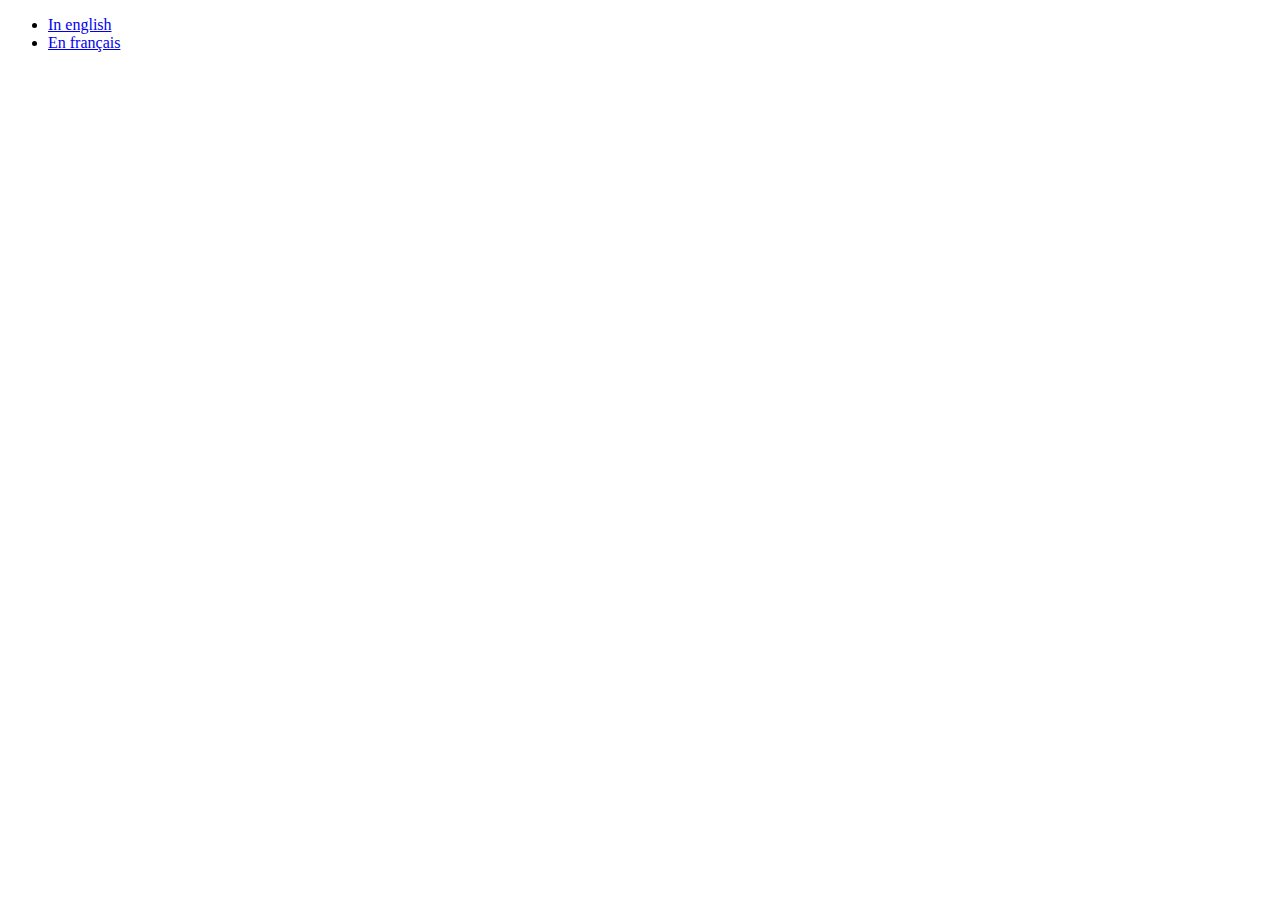
<file: cv/index.html>
<!DOCTYPE HTML PUBLIC "-//W3C//DTD XHTML 1.0 Strict//EN" "http://www.w3.org/TR/xhtml1/DTD/xhtml1-strict.dtd">
<html xmlns="http://www.w3.org/1999/xhtml">
<head>
    <meta http-equiv="X-UA-Compatible" content="IE=9"/>
    <meta http-equiv="Content-Type" content="text/html; charset=UTF-8"/>

    <title>Curriculum Vitae - Martin Pernollet - Software engineer</title>
</head>

<body>
<ul>
<li><a href="en/index.html">In english</a></li>
<li><a href="fr/index.html">En français</a></li>
</ul>
</body>
</html>
</file>
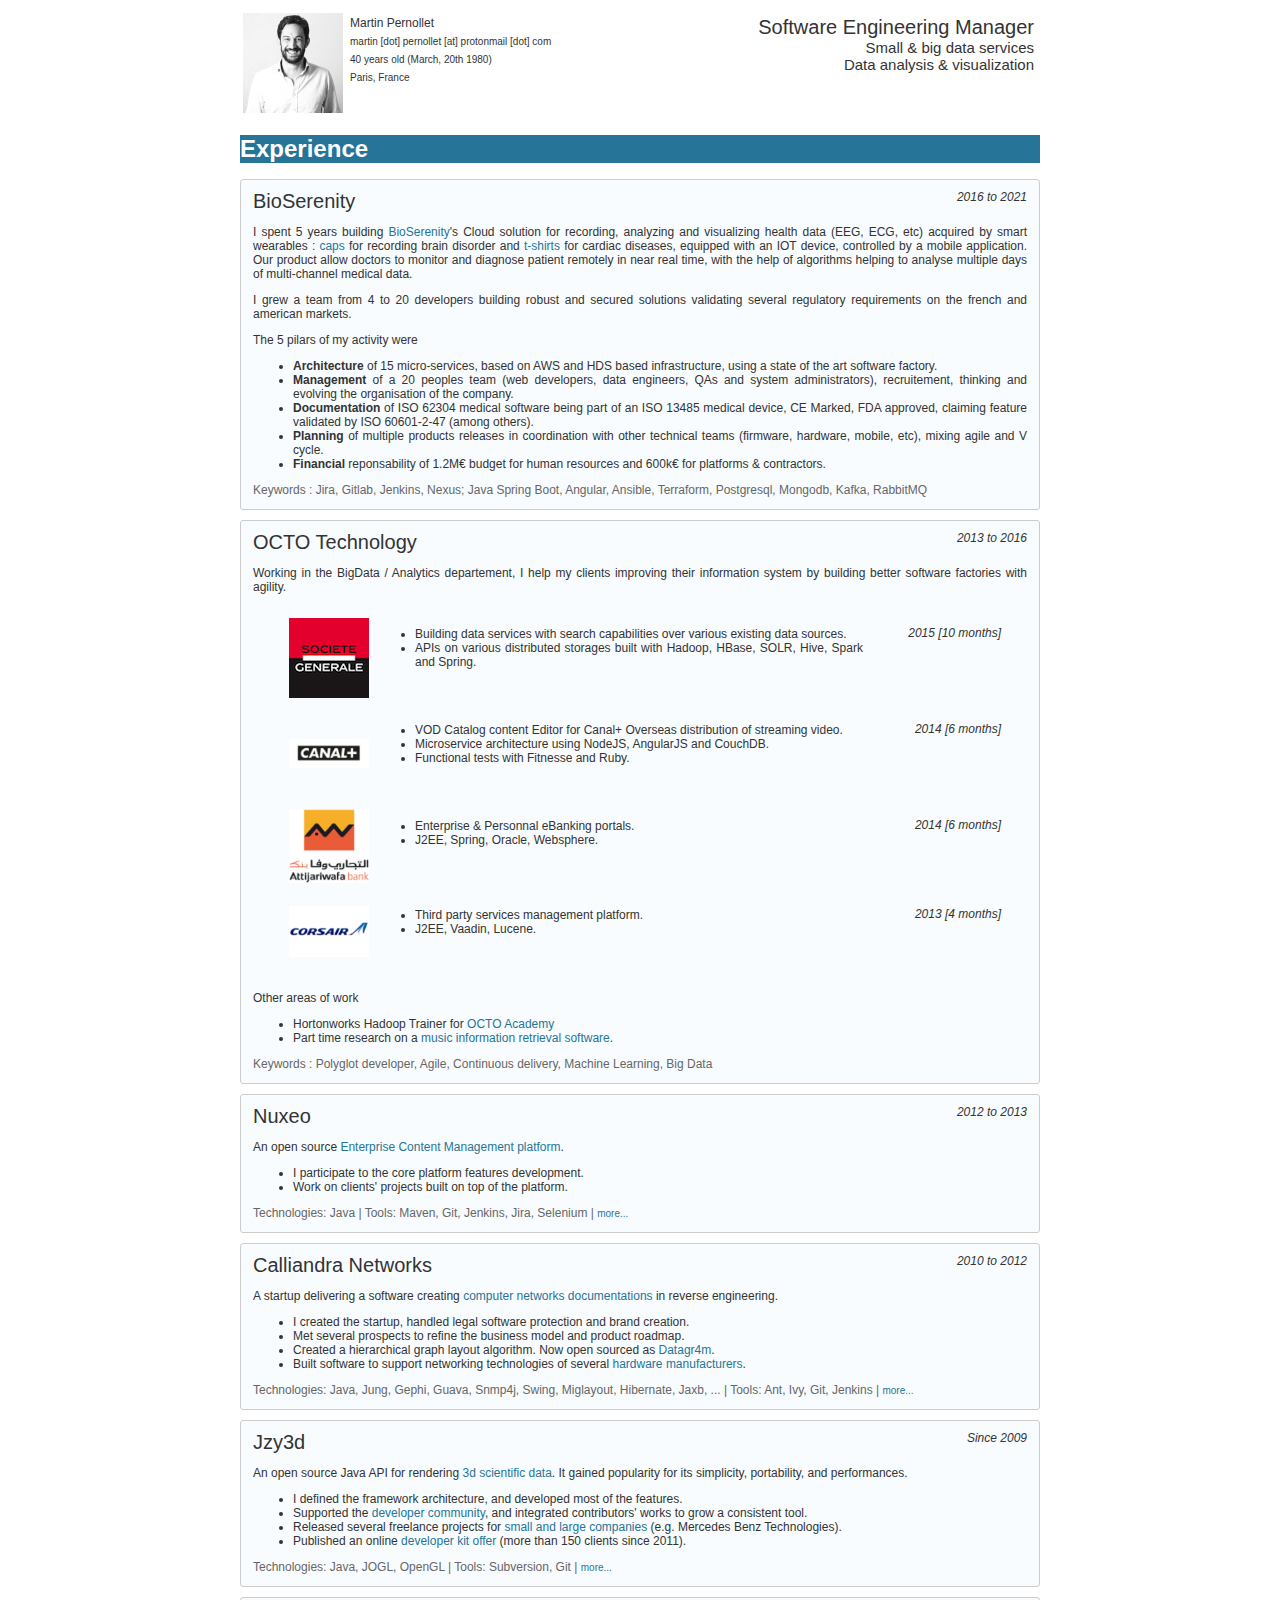
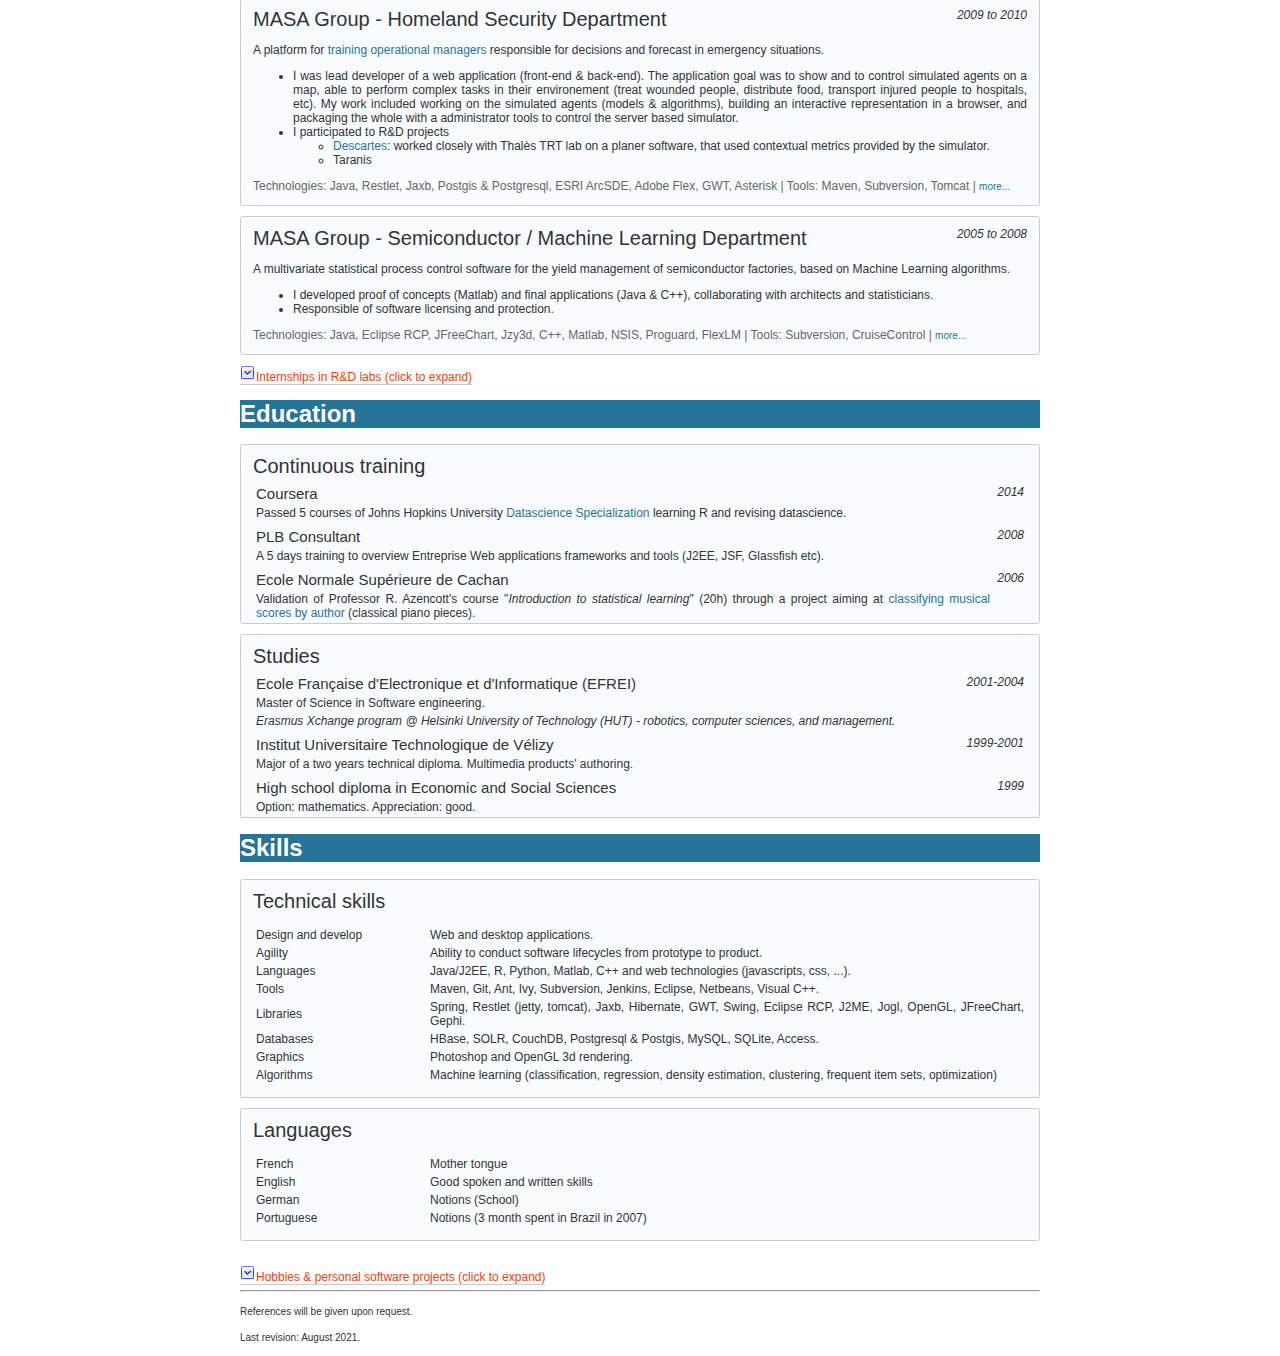
<file: cv/en/index.html>
<!DOCTYPE HTML PUBLIC "-//W3C//DTD XHTML 1.0 Strict//EN" "http://www.w3.org/TR/xhtml1/DTD/xhtml1-strict.dtd">
<html xmlns="http://www.w3.org/1999/xhtml">
<head>
    <meta http-equiv="X-UA-Compatible" content="IE=9"/>
    <meta http-equiv="Content-Type" content="text/html; charset=UTF-8"/>

    <title>Curriculum Vitae - Martin Pernollet - Software engineer</title>

    <link rel="stylesheet" type="text/css" href="layout.css"/>
    <link rel="stylesheet" type="text/css" href="toggle.css"/>
    <script type="text/javascript" src="//ajax.googleapis.com/ajax/libs/jquery/1.9.1/jquery.min.js"></script>
    <script type="text/javascript" src="toggle.js"></script>

    <link rel="icon" href="martin-octo.jpeg">
</head>

<body><div class="pagelayout">

<!--______________________________________-->
<!--             CV header                -->

<table width="100%" border="0">
<tr>
	<td class="headerphoto">
		<img src="martin-octo.jpeg" alt="Imagine me, smiling" width="100"/>
	</td>
	<td class="headeridentity">
		<table>
		    <tr><td>Martin Pernollet</td></tr>
		    <tr><td><small>martin [dot] pernollet [at] protonmail [dot] com<small></td></tr>
		    <tr><td><small>40 years old (March, 20th 1980)</td></tr>
		    <tr><td><small>Paris, France</td></tr>
		</table>
	</td>
    <td align="right" valign="top">
        <table border="0" class="headerbaseline">
            <!-- headline & objectives -->
            <tr><td align="right">
                <div class="headertitlemain">
                    Software Engineering Manager
                </div>
                <div class="headertitlesecond">
                    Small & big data services<br>
                    Data analysis &#38; visualization
                </div>
            </td></tr>

            <!-- links -->
            <!--<tr><td align="right" valign="bottom">
                <table>
                    <tr>
                        <td><a href="files/Curriculum%20Vitae%20-%20Martin%20Pernollet.pdf"><img src="images/pdf.png" title="The 1-page version in PDF format" class="imagelink" alt="The 1-page version in PDF format"/></a></td>
                        <td><a href="files/Curriculum%20Vitae%20-%20Martin%20Pernollet.docx"><img src="images/docx.png" title="The 1-page version in DOCX format" class="imagelink" alt="The 1-page version in DOCX format"/></a></td>
                    </tr>
                </table>
            </td></tr>-->
        </table>
    </td>
</tr>
</table>

<!--______________________________________-->

<h1>Experience</h1>

<div class="box">
    <div>
        <div class="right period">2016 to 2021</div>
        <div class="left company">BioSerenity</div>
    </div>
    <p>
I spent 5 years building <a href="https://www.bioserenity.com/en/landing-services/">BioSerenity</a>'s Cloud solution for recording, analyzing and visualizing health data (EEG, ECG, etc)
acquired by smart wearables : <a href="https://www.bioserenity.com/en/neuro/">caps</a> for recording brain disorder and <a href="https://www.bioserenity.com/en/cardiology/">t-shirts</a> for cardiac diseases,
equipped with an IOT device, controlled by a mobile application. Our product allow doctors to monitor and diagnose patient remotely in near real time, with the help of algorithms helping to analyse multiple days of multi-channel medical data.
</p>
<p>
I grew a team from 4 to 20 developers building robust and secured solutions validating several regulatory requirements on the french
and american markets.
</p>
The 5 pilars of my activity were
<ul>
<li><b>Architecture</b> of 15 micro-services, based on AWS and HDS based infrastructure, using a state of the art software factory.
<li><b>Management</b> of a 20 peoples team (web developers, data engineers, QAs and system administrators), recruitement, thinking and evolving the organisation of the company.
<li><b>Documentation</b> of ISO 62304 medical software being part of an ISO 13485 medical device, CE Marked, FDA approved, claiming feature validated by ISO 60601-2-47 (among others).
<li><b>Planning</b> of multiple products releases in coordination with other technical teams (firmware, hardware, mobile, etc), mixing agile and V cycle.
<li><b>Financial</b> reponsability of 1.2M€ budget for human resources and 600k€ for platforms & contractors.
</ul>

<p class="techno">
  Keywords : Jira, Gitlab, Jenkins, Nexus; Java Spring Boot, Angular, Ansible, Terraform, Postgresql, Mongodb, Kafka, RabbitMQ
</p>

</div>

<div class="box">
    <div>
        <div class="right period">2013 to 2016</div>
        <div class="left company">OCTO Technology</div>
    </div>
    <p>
      Working in the BigData / Analytics departement, I help my clients improving their information system by building better software factories with agility.
    </p>
    <p>
      <style>
      #thumbnails {width:100%; margin-top:10px; padding-left:2%; /*border-bottom:2px solid red; */padding-bottom:20px;}

      /*#thumbnails li {position:relative;
      float:left;display:inline; width:24%;
      text-align:center; margin-bottom:20px;}*/
      </style>

      <table class="missions" border="0">
        <tr>
            <td width="100" class="mission_logo_cell"><img src="images/sg.gif"  class="mission_logo"/></td>
            <td class="mission_desc">
              <ul id="thumbnails">
                <li>Building data services with search capabilities over various existing data sources.
                <li>APIs on various distributed storages built with Hadoop, HBase, SOLR, Hive, Spark and Spring.
              </ul>
            </td>
            <td width="120" class="period top">2015 [10 months]</td>
        </tr>
        <tr>
            <td class="mission_logo_cell"><img src="images/canal.png"  class="mission_logo"/></td>
            <td class="mission_desc">
              <ul id="thumbnails">
                <li>VOD Catalog content Editor for Canal+ Overseas distribution of streaming video.</li>
                <li>Microservice architecture using NodeJS, AngularJS and CouchDB.</li>
                <li>Functional tests with Fitnesse and Ruby.</li>
              </ul>
            </td>
            <td class="period top">2014 [6 months]</td>
        </tr>
        <tr>
            <td class="mission_logo_cell"><img src="images/attijari.png"  class="mission_logo"/></td>
            <td class="mission_desc">
              <ul id="thumbnails">
                <li>Enterprise & Personnal eBanking portals.</li>
                <li>J2EE, Spring, Oracle, Websphere.</li>
              </ul>
            </td>
            <td class="period top">2014 [6 months]</td>
        </tr>
        <tr>
            <td class="mission_logo_cell"><img src="images/corsair.png" class="mission_logo"/></td>
            <td class="mission_desc">
              <ul id="thumbnails">
                <li>Third party services management platform.
                <li>J2EE, Vaadin, Lucene.</li>
              </ul>
            </td>
            <td class="period top">2013 [4 months]</td>
        </tr>
      </table>

    </p>

    <p>
      Other areas of work
      <ul>
        <li>Hortonworks Hadoop Trainer for <a href="http://www.octo.academy/fr/f/1-analyse-de-donnees-pour-hadoop-2-x-hortonworks-avec-pig-hive">OCTO Academy</a>
        <li>Part time research on a <a href="https://github.com/vocobox/vocobox">music information retrieval software</a>.
      </ul>
    </p>


    <p class="techno">
      Keywords : Polyglot developer, Agile, Continuous delivery, Machine Learning, Big Data
    </p>

</div>

<!-- ___ -->

<div class="box">
    <div>
        <div class="right period">2012 to 2013</div>
        <div class="left company">Nuxeo</div>
    </div>
    <p>
        An open source <a href="http://www.nuxeo.com">Enterprise Content Management platform</a>.
        <ul>
        <li>I participate to the core platform features development.</li>
        <li>Work on clients' projects built on top of the platform.</li>
        </ul>
    </p>
    <p class="techno">
        Technologies: Java | Tools: Maven, Git, Jenkins, Jira, Selenium
		 | <small><a href="details.html">more...</a></small>
    </p>
</div>

<!-- ___ -->

<div class="box">
    <div>
        <div class="right period">2010 to 2012</div>
        <div class="left company">Calliandra Networks</div>
    </div>
    <p>
        A startup delivering a software creating <a href="http://files.datagr4m.com/calliandra/en/visualization.php">computer networks documentations</a> in reverse engineering.
        <ul>
        <li>I created the startup, handled legal software protection and brand creation.</li>
        <li>Met several prospects to refine the business model and product roadmap.</li>
        <li>Created a hierarchical graph layout algorithm. Now open sourced as <a href="http://datagr4m.com/node/4">Datagr4m</a>.</li>
        <li>Built software to support networking technologies of several <a href="http://files.datagr4m.com/calliandra/en/data.php">hardware manufacturers</a>.</li>
        </ul>
    </p>
    <p class="techno">
        Technologies: Java, Jung, Gephi, Guava, Snmp4j, Swing, Miglayout, Hibernate, Jaxb, ... | Tools: Ant, Ivy, Git, Jenkins
		 | <small><a href="details.html">more...</a></small>
    </p>
</div>

<!-- ___ -->

<div class="box">
    <div>
        <div class="right period">Since 2009</div>
        <div class="left company">Jzy3d</div>
    </div>
    <p>
        An open source Java API for rendering <a href="http://www.jzy3d.org">3d scientific data</a>. It gained popularity for its simplicity, portability, and performances.
        <ul>
        <li>I defined the framework architecture, and developed most of the features.</li>
        <li>Supported the <a href="https://groups.google.com/forum/#!forum/jzy3d">developer community</a>, and integrated contributors' works to grow a consistent tool.</li>
        <li>Released several freelance projects for <a href="http://www.jzy3d.org/community.php">small and large companies</a> (e.g. Mercedes Benz Technologies).</li>
        <li>Published an online <a href="http://www.jzy3d.org/guide.php">developer kit offer</a> (more than 150 clients since 2011).</li>
        </ul>
    </p>
    <p class="techno">
        Technologies: Java, JOGL, OpenGL | Tools: Subversion, Git
		 | <small><a href="details.html">more...</a></small>
    </p>
</div>

<!-- ___ -->

<div class="box">
    <div>
        <div class="right period">2009 to 2010</div>
        <div class="left company">MASA Group - Homeland Security Department</div>
    </div>
    <p>
        A platform for <a href="http://www.masagroup.net/products/masa-sword/sword-emergency-preparedness/">training operational managers</a> responsible for decisions and forecast in emergency situations.
        <ul>
            <li>I was lead developer of a web application (front-end &#38; back-end). The application goal was to show and to control simulated agents on a map, able to perform complex tasks in their environement (treat wounded people, distribute food, transport injured people to hospitals, etc). My work included working on the simulated agents (models & algorithms), building an interactive representation in a browser, and packaging the whole with a administrator tools to control the server based simulator.</li>
            <li>I participated to R&#38;D projects
            <ul>
                <li><a href="http://www.systematic-paris-region.org/en/projets/descartes">Descartes</a>: worked closely with Thalès TRT lab on a planer software, that used contextual metrics provided by the simulator.</li>
                <li>Taranis</li>
            </ul>
        </ul>
    </p>
    <p class="techno">
        Technologies: Java, Restlet, Jaxb, Postgis &#38; Postgresql, ESRI ArcSDE, Adobe Flex, GWT, Asterisk | Tools: Maven, Subversion, Tomcat
		 | <small><a href="details.html">more...</a></small>
    </p>
</div>

<!-- ___ -->

<div class="box">
    <div>
        <div class="right period">2005 to 2008</div>
        <div class="left company">MASA Group - Semiconductor / Machine Learning Department</div>
    </div>
    <p>
        A multivariate statistical process control software for the yield management of semiconductor factories, based on Machine Learning algorithms.
        <ul>
        <li>I developed proof of concepts (Matlab) and final applications (Java &#38; C++), collaborating with architects and statisticians.</li>
        <li>Responsible of software licensing and protection.</li>
        </ul>
    </p>
    <p class="techno">
        Technologies: Java, Eclipse RCP, JFreeChart, Jzy3d, C++, Matlab, NSIS, Proguard, FlexLM | Tools: Subversion, CruiseControl
		 | <small><a href="details.html">more...</a></small>
    </p>
</div>


<!--______________________________________-->
<!--             Internships              -->

<toggleinternshipsbutton></toggleinternshipsbutton>

<div class="toggleIntershipsPanel">
    <div class="box">
        <div>
            <div class="right period">2004 (7 months internship)</div>
            <div class="left company">Institut National de Recherche en Informatique et en Automatique</div>
        </div>
        <p>
            Development of Consensus, a web based application dedicated to the distribution of employees in a workspace.
            The goal was to solve the following optimization problem: redistribute buildings and rooms to research teams, while considering different (and sometime contradictory) user preferences, such as inter-team distance, intra-team widespreading, etc.
        </p>
        <p class="techno">
            Technologies: C++, Genetic algorithms
        </p>
    </div>
    <!-- ___ -->
    <div class="box">
        <div>
            <div class="right period">2003 (4 months internship)</div>
            <div class="left company">Laboratoire de Robotique de Vélizy (LRV)</div>
        </div>
        <p>
        Research work on an image recognition solution for Sony's dog-like robot AIBO. This work led me to present the paper <a href="files/projects/ChaosMemories.pdf">Chaotic based associative memories for pattern recognition</a> (M.Pernollet &#38; L.Laval) at the <i>International Symposium on Robotics 2004</i>.
        </p>
        <p class="techno">
            Technologies: Matlab, Neural networks
        </p>
    </div>
    <!-- ___ -->
    <div class="box">
        <div>
            <div class="right period">2001-2003</div>
            <div class="left company">Student jobs</div>
        </div>
        <ul>
        <li>Photoshop, Flash, and Excel teacher for the employees of several different companies.</li>
        <li>Development of an Access database for Peugeot-Citroën, used to classify and follow the production of mechanical pieces.</li>
        <li>Webmaster for www.ippconsultants.com, www.euroser.fr, and www.m4s.com websites.</li>
        </ul>
        <p class="techno">
            Technologies: HTML, PHP, Adobe Flash, Adobe Photoshop
        </p>
    </div>

    <div class="box">
        <div>
            <div class="right period">2001 (4 months internship)</div>
            <div class="left company">PTV Online</div>
        </div>
        <p>
        I developed the geographical business directory of www.vialys.fr, a GoogleMap-like tool to search for Point of Interest near a given address. This gave me a good experience of geocoding based tools.
        I started this internship after a 7 month student job (10 hours per week).
        </p>
        <p class="techno">
            Technologies: HTML, ASP, Visual Basic
        </p>
    </div>
</div><!--End toggable internships-->

<!--______________________________________-->
<h1>Education</h1>

<div class="box">
    <div class="company">Continuous training</div>
    <table width="100%">
        <tr><td class="school">Coursera</td><td class="schoolperiod widthThirtyPx">2014</td></tr>
        <tr><td>Passed 5 courses of Johns Hopkins University <a href="https://www.coursera.org/specialization/jhudatascience/1">Datascience Specialization</a> learning R and revising datascience.</td><td></td></tr>

        <tr><td class="school">PLB Consultant</td><td class="schoolperiod widthThirtyPx">2008</td></tr>
        <tr><td>A 5 days training to overview Entreprise Web applications frameworks and tools (J2EE, JSF, Glassfish etc).</td><td></td></tr>

        <tr><td class="school">Ecole Normale Supérieure de Cachan</td><td class="schoolperiod">2006</td></tr>
        <tr><td>Validation of Professor R. Azencott's course "<i>Introduction to statistical learning</i>" (20h) through a project aiming at <a href="files/projects/classif_music_martin_pernollet.pdf">classifying musical scores by author</a> (classical piano pieces).</td><td></td></tr>
    </table>
</div>

<div class="box">
    <div class="company">Studies</div>
    <table width="100%">

        <tr><td class="school">Ecole Française d'Electronique et d'Informatique (EFREI)</td><td class="schoolperiod">2001-2004</td></tr>
        <tr><td>Master of Science in Software engineering.</td><td></td></tr>
        <tr><td><i>Erasmus Xchange program @ Helsinki University of Technology (HUT) - robotics, computer sciences, and management.</i></td><td></td></tr>

        <tr><td class="school">Institut Universitaire Technologique de Vélizy</td><td class="schoolperiod">1999-2001</td></tr>
        <tr><td>Major of a two years technical diploma. Multimedia products' authoring.</td><td></td></tr>

        <tr><td class="school">High school diploma in Economic and Social Sciences</td><td class="schoolperiod">1999</td></tr>
        <tr><td>Option: mathematics. Appreciation: good.</td><td></td></tr>
    </table>
</div>

<!--______________________________________-->
<h1>Skills</h1>
<div class="box">
  <div class="company">Technical skills</div>
  <p>
    <table>
      <tr><td class="widthHundredSeventyPx">Design and develop</td><td>Web and desktop applications.</td></tr>
      <tr><td>Agility</td><td> Ability to conduct software lifecycles from prototype to product.</td></tr>
      <tr><td>Languages</td><td> Java/J2EE, R, Python, Matlab, C++ and web technologies (javascripts, css, ...).</td></tr>
      <tr><td>Tools</td><td> Maven, Git, Ant, Ivy, Subversion, Jenkins, Eclipse, Netbeans, Visual C++.</td></tr>
      <tr><td>Libraries</td><td> Spring, Restlet (jetty, tomcat), Jaxb, Hibernate, GWT, Swing, Eclipse RCP, J2ME, Jogl, OpenGL, JFreeChart, Gephi.</td></tr>
      <tr><td>Databases</td><td> HBase, SOLR, CouchDB, Postgresql &#38; Postgis, MySQL, SQLite, Access. </td></tr>
      <tr><td>Graphics</td><td> Photoshop and OpenGL 3d rendering.</td></tr>
      <tr><td>Algorithms</td><td> Machine learning  (classification, regression, density estimation, clustering, frequent item sets, optimization)</td></tr>
    </table>
  </p>
</div>

<div class="box">
  <div class="company">Languages</div>
    <p>
      <table>
        <tr><td class="widthHundredSeventyPx">French</td><td>Mother tongue</td></tr>
        <tr><td>English</td><td>Good spoken and written skills</td></tr>
        <tr><td>German</td><td>Notions (School)</td></tr>
        <tr><td>Portuguese</td><td>Notions (3 month spent in Brazil in 2007)</td></tr>
      </table>
  </p>
</div>

<!--______________________________________-->
<br/>
<togglehobbiesbutton></togglehobbiesbutton>

<div class="toggleHobbiesPanel">


<!--______________________________________-->

<h1>Hobbies</h1>

<table>
<tr><td class="widthHundredSeventyPx">Music</td><td><a href="https://soundcloud.com/martin-pernollet/cdream">Playing and composing music</a>. Various musical bands (1995-2005).</td></tr>
<tr><td>Software</td><td>Exploring algorithms and possible new kind of applications.</td></tr>
<tr><td>Sport</td><td>Jogging, swimming.</td></tr>
<tr><td>Travels</td><td>Brazil, Urugway, Portugal, United States, England, Finland, Spain, Denmark, Russia, Croatia, Greece, Estonia, etc.</td></tr>
<tr><td>Economy</td><td>Investment club from 2007 to 2011.</td></tr>
</table>

<!--______________________________________-->

<h1>Personal software projects</h1>
<table>
<tr>
    <td class="widthHundredSeventyPx">Generative music</td>
    <td>A musical game based on a geospatial multitrack mixer.</td>
    <td class="widthThirtyPx date">1999-2001</td>
</tr>
<tr>
    <td>Autonomous robotic</td>
    <td>Development of the software part of an autonomous robot for unknown building exploration (in an international student team).</td>
    <td class="date">2003</td>
</tr>
<tr>
    <td>Controled robotic</td>
    <td>Handling of a processor controlled gantry. Implementation of basic interactions between motors and sensors. Development of a serial interface between the 68HC11 Motorola processor and a computer, for graphical control.</td>
    <td class="date">2003</td>
</tr>
<tr>
    <td>Collective robotic</td>
    <td>Java simulation of a <a href="files/projects/fuzzy_robots.pdf">virutal robot community</a> aiming at cleaning a surface. A genetic algorithm applied to a set fuzzy logic rules empower the overall system to exibit an adapted behaviour to a changing environment.</td>
    <td class="date">2004</td>
</tr>
<tr>
    <td>Musical information retrieval</td>
    <td>Research on an algorithm allowing learning and classifying scores of classical piano pieces. <a href="files/projects/classif_music_martin_pernollet.pdf">French report available.</a></td>
    <td class="date">2006</td>
</tr>
<tr>
    <td>Text classification</td>
    <td>A <a href="files/projects/cash_text_classifier.pdf">text classification tool</a> used for sorting home expenses, and to classify new incoming expenses according to trained model.</td>
    <td class="date">2007</td>
</tr>
<tr>
    <td>Mobile applications</td>
    <td><a href="http://we-cash-mobile.blogspot.com/2008/12/wecash.html">WeCash</a>, a free Java (J2ME) mobile application for sharing expenses with friends.</td>
    <td class="date">2008</td>
</tr>
<tr>
    <td>Data visualization</td>
    <td>Project leader and group moderator of <a href="http://www.jzy3d.org">Jzy3d</a>, a 3d ploting library for java applications.</td>
    <td class="date">Since 2009</td>
</tr>
<tr>
    <td>Voice controller for MIDI instruments</td>
    <td><a href="https://github.com/vocobox/vocobox">Vocobox</a> is an attempt to let a singer control a synthetizer using its voice note and expression. </td>
    <td class="date">Since 2014</td>
</tr>

</table>

</div> <!--end toggable hobbies panel-->
<!--______________________________________-->
<hr/>
<p><small>References will be given upon request.</small></p>
<p><small>Last revision: August 2021.</small></p>

<!--______________________________________-->

<script type="text/javascript">
var gaJsHost = (("https:" == document.location.protocol) ? "https://ssl." : "http://www.");
document.write(unescape("%3Cscript src='" + gaJsHost + "google-analytics.com/ga.js' type='text/javascript'%3E%3C/script%3E"));
</script>
<script type="text/javascript">
try {
var pageTracker = _gat._getTracker("UA-6593556-3");
pageTracker._trackPageview();
} catch(err) {}</script>

<!--______________________________________-->
</div> <!-- end page layout -->
</body>
</html>
</file>
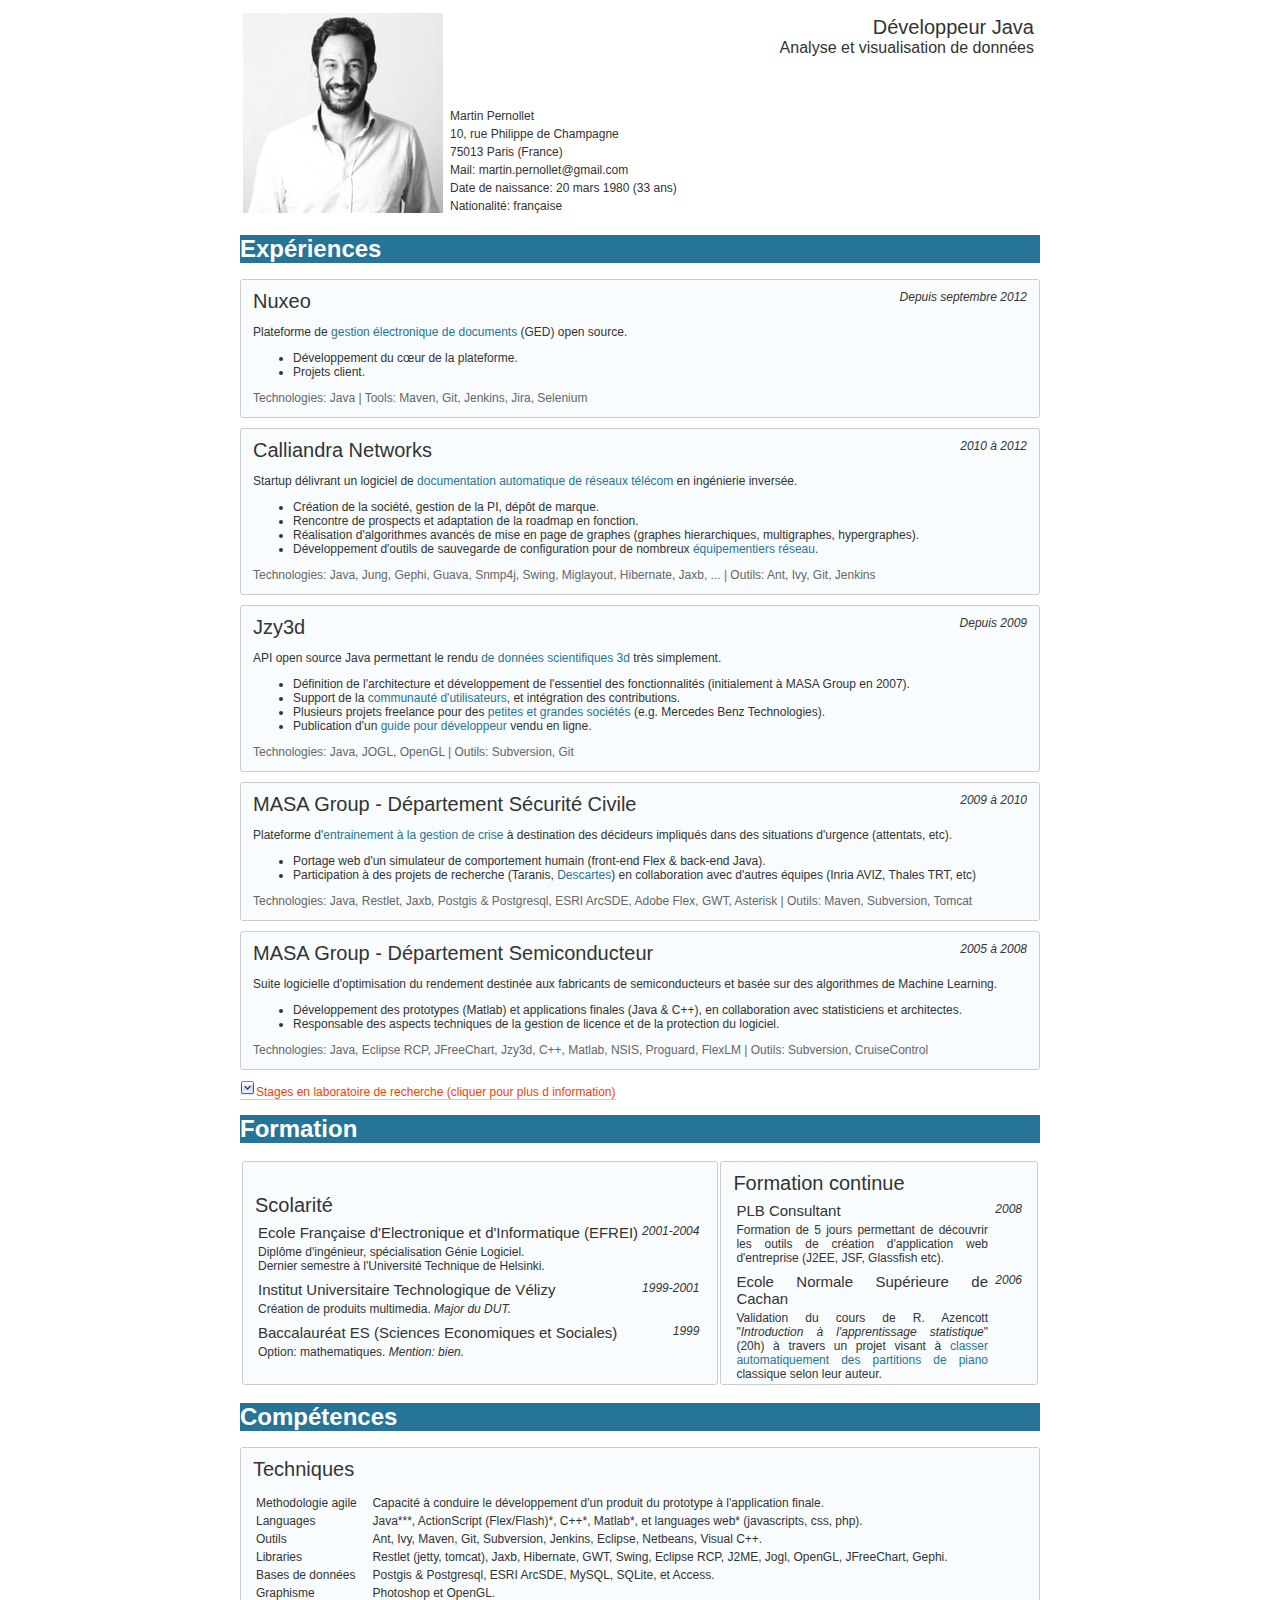
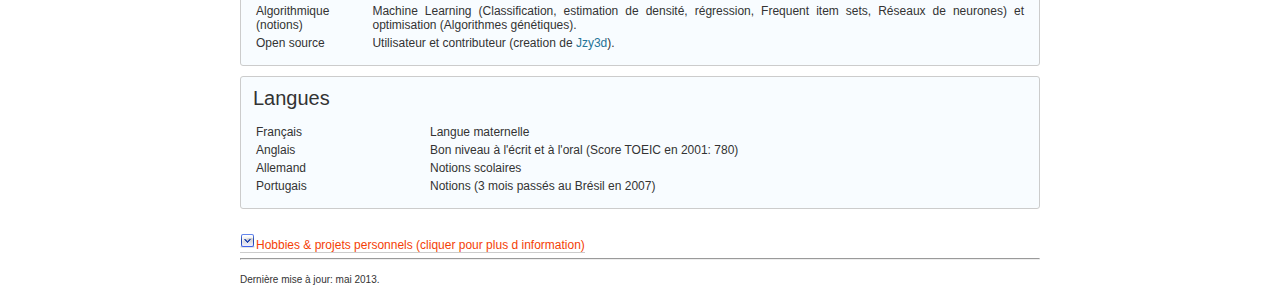
<file: cv/fr/index.html>
<!DOCTYPE HTML PUBLIC "-//W3C//DTD XHTML 1.0 Strict//EN" "http://www.w3.org/TR/xhtml1/DTD/xhtml1-strict.dtd">
<html xmlns="http://www.w3.org/1999/xhtml">
<head>
    <meta http-equiv="X-UA-Compatible" content="IE=9"/>
    <meta http-equiv="Content-Type" content="text/html; charset=UTF-8"/>

    <title>Curriculum Vitae - Martin Pernollet - Ing&eacute;nieur informaticien</title>

    <link rel="stylesheet" type="text/css" href="layout.css"/>
    <link rel="stylesheet" type="text/css" href="toggle.css"/>
    <script type="text/javascript" src="//ajax.googleapis.com/ajax/libs/jquery/1.9.1/jquery.min.js"></script>
    <script type="text/javascript" src="toggle.js"></script>


</head>

<body><div class="pagelayout">

<!--______________________________________-->
<!--             CV header                -->

<table width="100%" border="0">
<tr>
	<td class="headerphoto">
		<img src="martin-octo.jpeg" alt="Imagine me, smiling" />
	</td>
	<td class="headeridentity">
		<table>
		    <tr><td>Martin Pernollet</td></tr>
		    <tr><td>10, rue Philippe de Champagne</td></tr>
		    <tr><td>75013 Paris (France)</td></tr>
		    <tr><td>Mail: martin.pernollet@gmail.com</td></tr>
		    <tr><td>Date de naissance: 20 mars 1980 (33 ans)</td></tr>
		    <tr><td>Nationalit&eacute;: française</td></tr>
		</table>
	</td>
    <td align="right" valign="top">
        <table border="0" class="headerbaseline">
            <!-- headline & objectives -->
            <tr><td align="right">
                <div class="headertitlemain">
                    D&eacute;veloppeur Java
                </div>
                <div class="headertitlesecond">
                    Analyse et visualisation de donn&eacute;es
                </div>
            </td></tr>

            <!-- links -->
            <!--<tr><td align="right" valign="bottom">
                <table>
                    <tr>
                        <td><a href="files/Curriculum%20Vitae%20-%20Martin%20Pernollet.pdf"><img src="images/pdf.png" title="The 1-page version in PDF format" class="imagelink" alt="The 1-page version in PDF format"/></a></td>
                        <td><a href="files/Curriculum%20Vitae%20-%20Martin%20Pernollet.docx"><img src="images/docx.png" title="The 1-page version in DOCX format" class="imagelink" alt="The 1-page version in DOCX format"/></a></td>
                    </tr>
                </table>
            </td></tr>-->
        </table>
    </td>
</tr>
</table>

<!--______________________________________-->

<h1>Exp&eacute;riences</h1>

<div class="box">
    <div>
        <div class="right period">Depuis septembre 2012</div>
        <div class="left company">Nuxeo</div>
    </div>
    <p>
        Plateforme de <a href="http://www.nuxeo.com">gestion &eacute;lectronique de documents</a> (GED) open source.
        <ul>
        <li>D&eacute;veloppement du c&oelig;ur de la plateforme.</li>
        <li>Projets client.</li>
        </ul>
    </p>
    <p class="techno">
        Technologies: Java | Tools: Maven, Git, Jenkins, Jira, Selenium
    </p>
</div>

<!-- ___ -->

<div class="box">
    <div>
        <div class="right period">2010 à 2012</div>
        <div class="left company">Calliandra Networks</div>
    </div>
    <p>
        Startup d&eacute;livrant un logiciel de <a href="http://www.calliandra-networks.com/fr/visualization.php">documentation automatique de r&eacute;seaux t&eacute;l&eacute;com</a> en ing&eacute;nierie invers&eacute;e.
        <ul>
        <li>Cr&eacute;ation de la soci&eacute;t&eacute;, gestion de la PI, d&eacute;p&ocirc;t de marque.</li>
        <li>Rencontre de prospects et adaptation de la roadmap en fonction.</li>
        <li>R&eacute;alisation d'algorithmes avanc&eacute;s de mise en page de graphes (graphes hierarchiques, multigraphes, hypergraphes).</li>
        <li>D&eacute;veloppement d'outils de sauvegarde de configuration pour de nombreux <a href="http://www.calliandra-networks.com/fr/data.php">équipementiers réseau</a>.</li>
        </ul>
    </p>
    <p class="techno">
        Technologies: Java, Jung, Gephi, Guava, Snmp4j, Swing, Miglayout, Hibernate, Jaxb, ... | Outils: Ant, Ivy, Git, Jenkins
    </p>
</div>

<!-- ___ -->

<div class="box">
    <div>
        <div class="right period">Depuis 2009</div>
        <div class="left company">Jzy3d</div>
    </div>
    <p>
        API open source Java permettant le rendu <a href="http://www.jzy3d.org">de donn&eacute;es scientifiques 3d</a> tr&egrave;s simplement.
        <ul>
        <li>D&eacute;finition de l'architecture et d&eacute;veloppement de l'essentiel des fonctionnalit&eacute;s (initialement à MASA Group en 2007).</li>
        <li>Support de la <a href="https://groups.google.com/forum/#!forum/jzy3d">communaut&eacute; d'utilisateurs</a>, et int&eacute;gration des contributions.</li>
        <li>Plusieurs projets freelance pour des <a href="http://www.jzy3d.org/community.php">petites et grandes soci&eacute;t&eacute;s</a> (e.g. Mercedes Benz Technologies).</li>
        <li>Publication d'un <a href="http://www.jzy3d.org/guide.php">guide pour d&eacute;veloppeur</a> vendu en ligne.</li>
        </ul>
    </p>
    <p class="techno">
        Technologies: Java, JOGL, OpenGL | Outils: Subversion, Git
    </p>
</div>

<!-- ___ -->

<div class="box">
    <div>
        <div class="right period">2009 à 2010</div>
        <div class="left company">MASA Group - D&eacute;partement S&eacute;curit&eacute; Civile</div>
    </div>
    <p>
        Plateforme d'<a href="http://www.masagroup.net/products/masa-sword/sword-emergency-preparedness/">entrainement à la gestion de crise</a> à destination des d&eacute;cideurs impliqu&eacute;s dans des situations d'urgence (attentats, etc).
        <ul>
        <li>Portage web d'un simulateur de comportement humain (front-end Flex &#38; back-end Java).</li>
        <li>Participation à des projets de recherche (Taranis, <a href="http://www.systematic-paris-region.org/en/projets/descartes">Descartes</a>) en collaboration avec d'autres équipes (Inria AVIZ, Thales TRT, etc)</li>
        </ul>
    </p>
    <p class="techno">
        Technologies: Java, Restlet, Jaxb, Postgis &#38; Postgresql, ESRI ArcSDE, Adobe Flex, GWT, Asterisk | Outils: Maven, Subversion, Tomcat
    </p>
</div>

<!-- ___ -->

<div class="box">
    <div>
        <div class="right period">2005 à 2008</div>
        <div class="left company">MASA Group - D&eacute;partement Semiconducteur</div>
    </div>
    <p>
        Suite logicielle d'optimisation du rendement destinée aux fabricants de semiconducteurs et bas&eacute;e sur des algorithmes de Machine Learning.
        <ul>
        <li>D&eacute;veloppement des prototypes (Matlab) et applications finales (Java &#38; C++), en collaboration avec statisticiens et architectes.</li>
        <li>Responsable des aspects techniques de la gestion de licence et de la protection du logiciel.</li>
        </ul>
    </p>
    <p class="techno">
        Technologies: Java, Eclipse RCP, JFreeChart, Jzy3d, C++, Matlab, NSIS, Proguard, FlexLM | Outils: Subversion, CruiseControl
    </p>
</div>


<!--______________________________________-->
<!--             Stages                   -->

<toggleinternshipsbutton></toggleinternshipsbutton>

<div class="toggleIntershipsPanel">
    <div class="box">
        <div>
            <div class="right period">2004 (7 mois de stage)</div>
            <div class="left company">Institut National de Recherche en Informatique et en Automatique</div>
        </div>
        <p>
            D&eacute;veloppement de Consensus, une application web g&eacute;rant la r&eacute;partition des employ&eacute;s du groupe dans les diff&eacute;rents batiments.
            Le but &eacute;tait de permettre de prendre en compte les contraintes - parfois contradictoires - de diff&eacute;rents chefs d'&eacute;quipe.
        </p>
        <p class="techno">
            Technologies: C++, Algorithmes g&eacute;n&eacute;tiques
        </p>
    </div>
    <!-- ___ -->
    <div class="box">
        <div>
            <div class="right period">2003 (4 mois de stage</div>
            <div class="left company">Laboratoire de Robotique de V&eacute;lizy (LRV)</div>
        </div>
        <p>
        Travaux de recherche sur un syst&egrave;me de reconnaissance d'image pour le robot chien AIBO (Sony). Ces travaux m'ont amen&eacute; à pr&eacute;senter l'article
        <a href="files/projects/ChaosMemories.pdf">Chaotic based associative memories for pattern recognition</a> (M.Pernollet &#38; L.Laval) à l'<i>International Symposium on Robotics 2004</i>.
        </p>
        <p class="techno">
            Technologies: Matlab, R&eacute;seaux de neurones, Oscillateurs chaotiques
        </p>
    </div>
    <!-- ___ -->
    <div class="box">
        <div>
            <div class="right period">2001-2003</div>
            <div class="left company">Projets Junior Entreprise</div>
        </div>
        <ul>
        <li>Enseignement des logiciels Photoshop, Flash, et Excel dans <a href="http://effor.assos.efrei.fr/">diff&eacute;rentes soci&eacute;t&eacute;s</a>.</li>
        <li>D&eacute;veloppement d'une base de donn&eacute;e Access pour Peugeot-Citroën, permettant de classer et suivre la production de pi&egrave;ces m&eacute;chaniques.</li>
        <li>Webmaster pour les sites www.ippconsultants.com, www.euroser.fr, and www.m4s.com.</li>
        </ul>
        <p class="techno">
            Technologies: HTML, PHP, Adobe Flash, Adobe Photoshop
        </p>
    </div>

    <div class="box">
        <div>
            <div class="right period">2001 (4 mois de stage)</div>
            <div class="left company">PTV Online</div>
        </div>
        <p>
        D&eacute;veloppement de l'annuaire g&eacute;ographique de www.vialys.fr, un outil similaire à ce qu'offre aujourd'hui Google Map pour rechercher des points d'int&eacute;ret autour d'une adresse donn&eacute;e.
        </p>
        <p class="techno">
            Technologies: HTML, ASP, Visual Basic
        </p>
    </div>
</div><!--End toggable internships-->

<!--______________________________________-->
<h1>Formation</h1>


<table class="structureTable"><tr>
  <!-- Studies -->
  <td class="box widthSixtyPercent">
    <div class="company">Scolarit&eacute;</div>

    <table class="structureTable">
        <tr><td class="school">Ecole Française d'Electronique et d'Informatique (EFREI)</td><td class="schoolperiod">2001-2004</td></tr>
        <tr><td>Dipl&ocirc;me d'ing&eacute;nieur, sp&eacute;cialisation G&eacute;nie Logiciel.
            <br>Dernier semestre à l'Universit&eacute; Technique de Helsinki.</td><td></td></tr>
        <tr><td class="school">Institut Universitaire Technologique de V&eacute;lizy</td><td class="schoolperiod">1999-2001</td></tr>
        <tr><td>Cr&eacute;ation de produits multimedia. <i>Major du DUT.</i></td><td></td></tr>

        <tr><td class="school">Baccalaur&eacute;at ES (Sciences Economiques et Sociales)</td><td class="schoolperiod">1999</td></tr>
        <tr><td>Option: mathematiques. <i>Mention: bien.</i></td><td></td></tr>
    </table>
  </td>

  <!-- Continuous training -->
  <td class="box" valign="top">
    <div class="company">Formation continue</div>
    <table>
        <tr><td class="school">PLB Consultant</td><td class="schoolperiod widthThirtyPx">2008</td></tr>
        <tr><td>Formation de 5 jours permettant de d&eacute;couvrir les outils de cr&eacute;ation d'application web d'entreprise (J2EE, JSF, Glassfish etc).</td><td></td></tr>

        <tr><td class="school">Ecole Normale Sup&eacute;rieure de Cachan</td><td class="schoolperiod">2006</td></tr>
        <tr><td>Validation du cours de R. Azencott "<i>Introduction à l'apprentissage statistique</i>" (20h) à travers un projet visant à <a href="files/projects/classif_music_martin_pernollet.pdf">classer automatiquement des partitions de piano</a> classique selon leur auteur.</td><td></td></tr>
    </table>
  </td>
</tr></table>

<!--______________________________________-->
<h1>Comp&eacute;tences</h1>
<div class="box">
  <div class="company">Techniques</div>
  <p>
    <table>
      <tr><td>Methodologie agile</td><td> Capacit&eacute; à conduire le d&eacute;veloppement d'un produit du prototype à l'application finale.</td></tr>
      <tr><td>Languages</td><td> Java***, ActionScript (Flex/Flash)*, C++*, Matlab*, et languages web* (javascripts, css, php).</td></tr>
      <tr><td>Outils</td><td> Ant, Ivy, Maven, Git, Subversion, Jenkins, Eclipse, Netbeans, Visual C++.</td></tr>
      <tr><td>Libraries</td><td> Restlet (jetty, tomcat), Jaxb, Hibernate, GWT, Swing, Eclipse RCP, J2ME, Jogl, OpenGL, JFreeChart, Gephi.</td></tr>
      <tr><td>Bases de donn&eacute;es</td><td>Postgis &#38; Postgresql, ESRI ArcSDE, MySQL, SQLite, et Access. </td></tr>
      <tr><td>Graphisme</td><td> Photoshop et OpenGL.</td></tr>
      <tr><td>Algorithmique (notions)</td><td> Machine Learning (Classification, estimation de densit&eacute;, r&eacute;gression, Frequent item sets, R&eacute;seaux de neurones) et optimisation (Algorithmes g&eacute;n&eacute;tiques).</td></tr>
      <tr><td>Open source</td><td> Utilisateur et contributeur (creation de <a href="http://www.jzy3d.org">Jzy3d</a>).</td></tr>
    </table>
  </p>
</div>

<div class="box">
  <div class="company">Langues</div>
    <p>
      <table>
        <tr><td class="widthHundredSeventyPx">Français</td><td>Langue maternelle</td></tr>
        <tr><td>Anglais</td><td>Bon niveau à l'&eacute;crit et à l'oral (Score TOEIC en 2001: 780)</td></tr>
        <tr><td>Allemand</td><td>Notions scolaires</td></tr>
        <tr><td>Portugais</td><td>Notions (3 mois pass&eacute;s au Br&eacute;sil en 2007)</td></tr>
      </table>
  </p>
</div>

<!--______________________________________-->
<br/>
<togglehobbiesbutton></togglehobbiesbutton>

<div class="toggleHobbiesPanel">


<!--______________________________________-->

<h1>Hobbies</h1>

<table>
<tr><td class="widthHundredSeventyPx">Musique</td><td>Nombreux groupes de musique (1995-2005). Composition de morceaux de piano classique.</td></tr>
<tr><td>Software</td><td>Exploration d'algorithmes et d'applications innovantes.</td></tr>
<tr><td>Sport</td><td>Jogging, natation.</td></tr>
<tr><td>Voyage</td><td>Br&eacute;sil, Urugway, Portugal, Etats-Unis, Angleterre, Finlande, Espagne, Danemark, Russie, Croatie, Gr&egrave;ce, etc.</td></tr>
<tr><td>Economie</td><td>Club d'investissement entre 2007 to 2011.</td></tr>
</table>

<!--______________________________________-->

<h1>Projets personnels</h1>
<table>
<tr>
    <td class="widthHundredSeventyPx">Musique g&eacute;n&eacute;rative</td>
    <td>Jeu musical bas&eacute; sur un syst&egrave;me de mixage audio g&eacute;ospatial.</td>
    <td class="widthThirtyPx date">1999-2001</td>
</tr>
<tr>
    <td>Musical information retrieval</td>
    <td>Algorithme permettant l'apprentissage et la classification de pi&egrave;ces de piano classique. <a href="files/projects/classif_music_martin_pernollet.pdf">M&eacute;moire ici.</a></td>
    <td class="date">2006</td>
</tr>
<tr>
    <td>Classification de texte</td>
    <td>Outil de <a href="files/projects/cash_text_classifier.pdf">classification de texte</a> organiser automatiquement les d&eacute;penses personnelles sur la base de filtres d&eacute;termin&eacute;s par un ensemble d'apprentissage.</td>
    <td class="date">2007</td>
</tr>
<tr>
    <td>Applications mobiles</td>
    <td><a href="http://we-cash-mobile.blogspot.com/2008/12/wecash.html">WeCash</a>, une application mobile Java (J2ME) pour le partage de d&eacute;penses entre amis.</td>
    <td class="date">2008</td>
</tr>
<tr>
    <td>Visualisation de donn&eacute;es</td>
    <td>Auteur et administrateur du framework open source <a href="http://www.jzy3d.org">Jzy3d</a>.</td>
    <td class="date">Depuis 2009</td>
</tr>
</table>

</div> <!--end toggable hobbies panel-->
<!--______________________________________-->
<hr/>
<p><small>Derni&egrave;re mise à jour: mai 2013.</small></p>

<!--______________________________________-->

<script type="text/javascript">
var gaJsHost = (("https:" == document.location.protocol) ? "https://ssl." : "http://www.");
document.write(unescape("%3Cscript src='" + gaJsHost + "google-analytics.com/ga.js' type='text/javascript'%3E%3C/script%3E"));
</script>
<script type="text/javascript">
try {
var pageTracker = _gat._getTracker("UA-6593556-3");
pageTracker._trackPageview();
} catch(err) {}</script>

<!--______________________________________-->
</div> <!-- end page layout -->
</body>
</html>
</file>
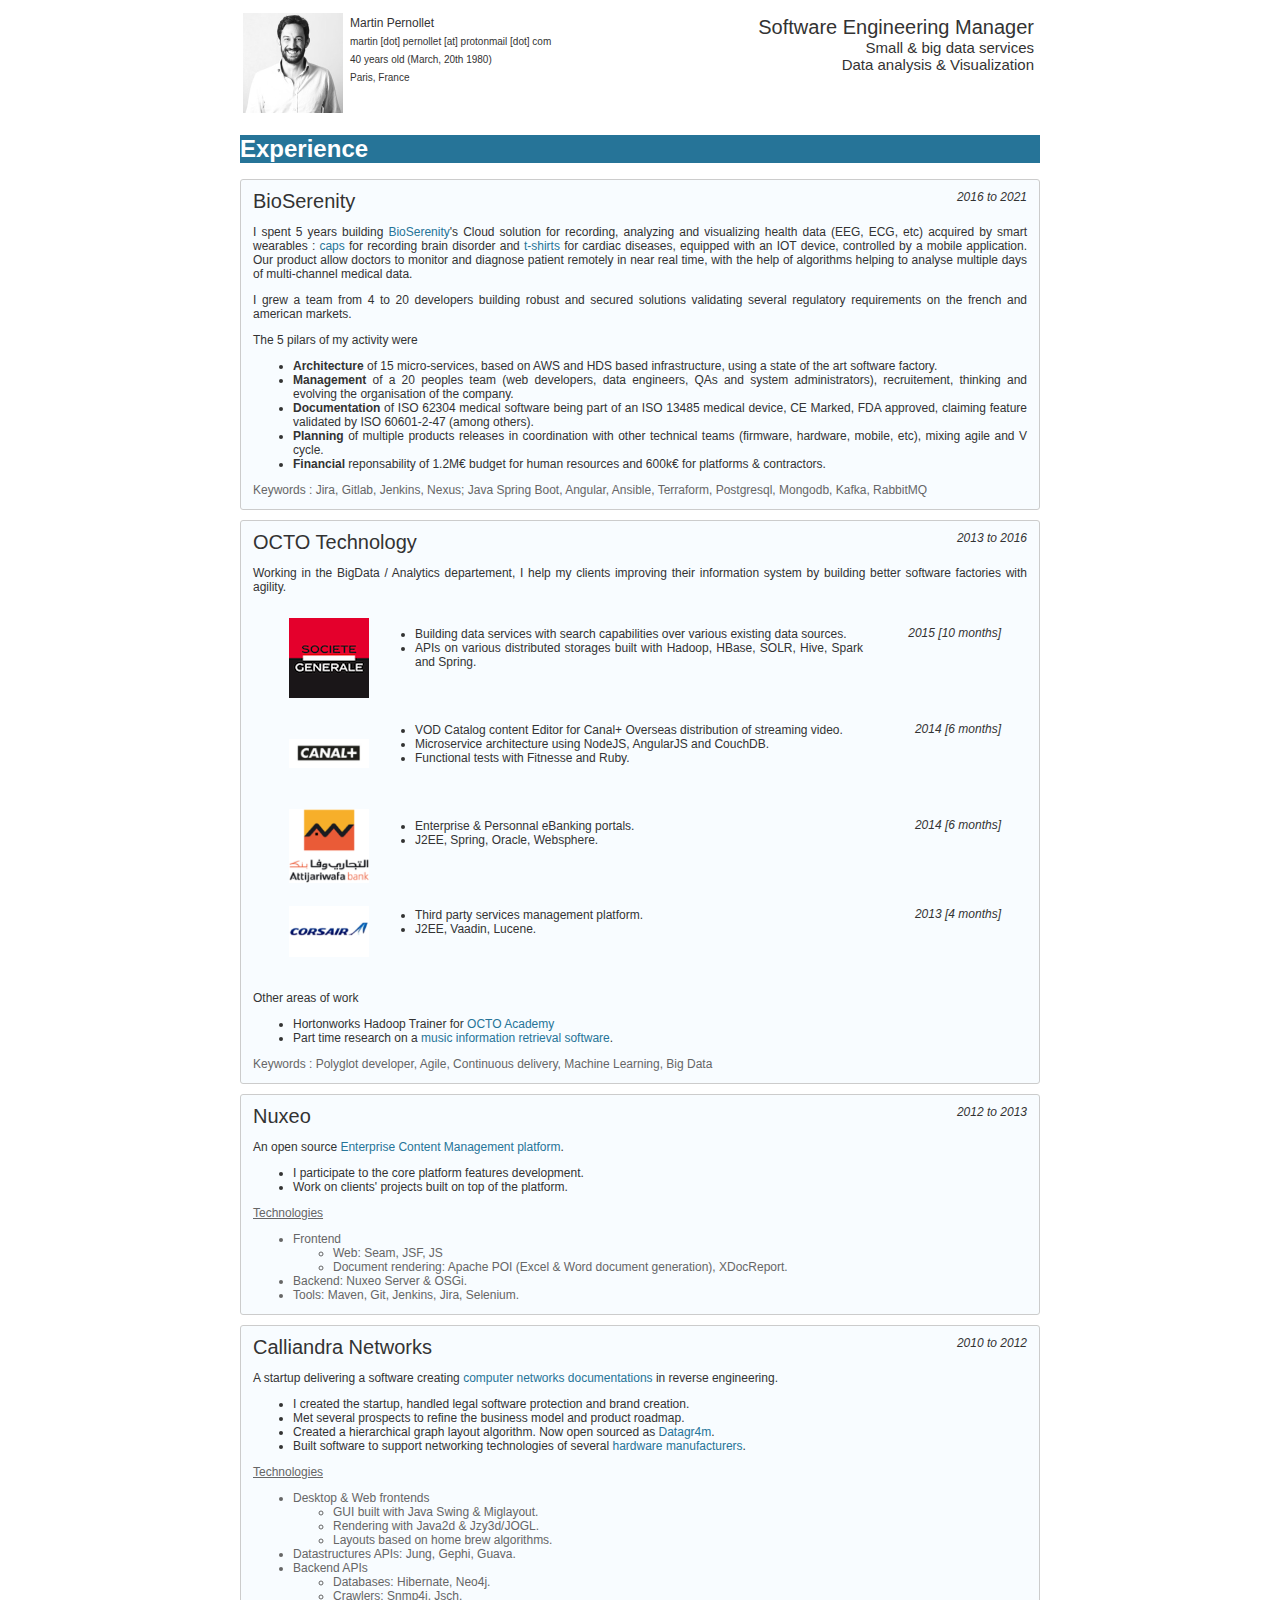
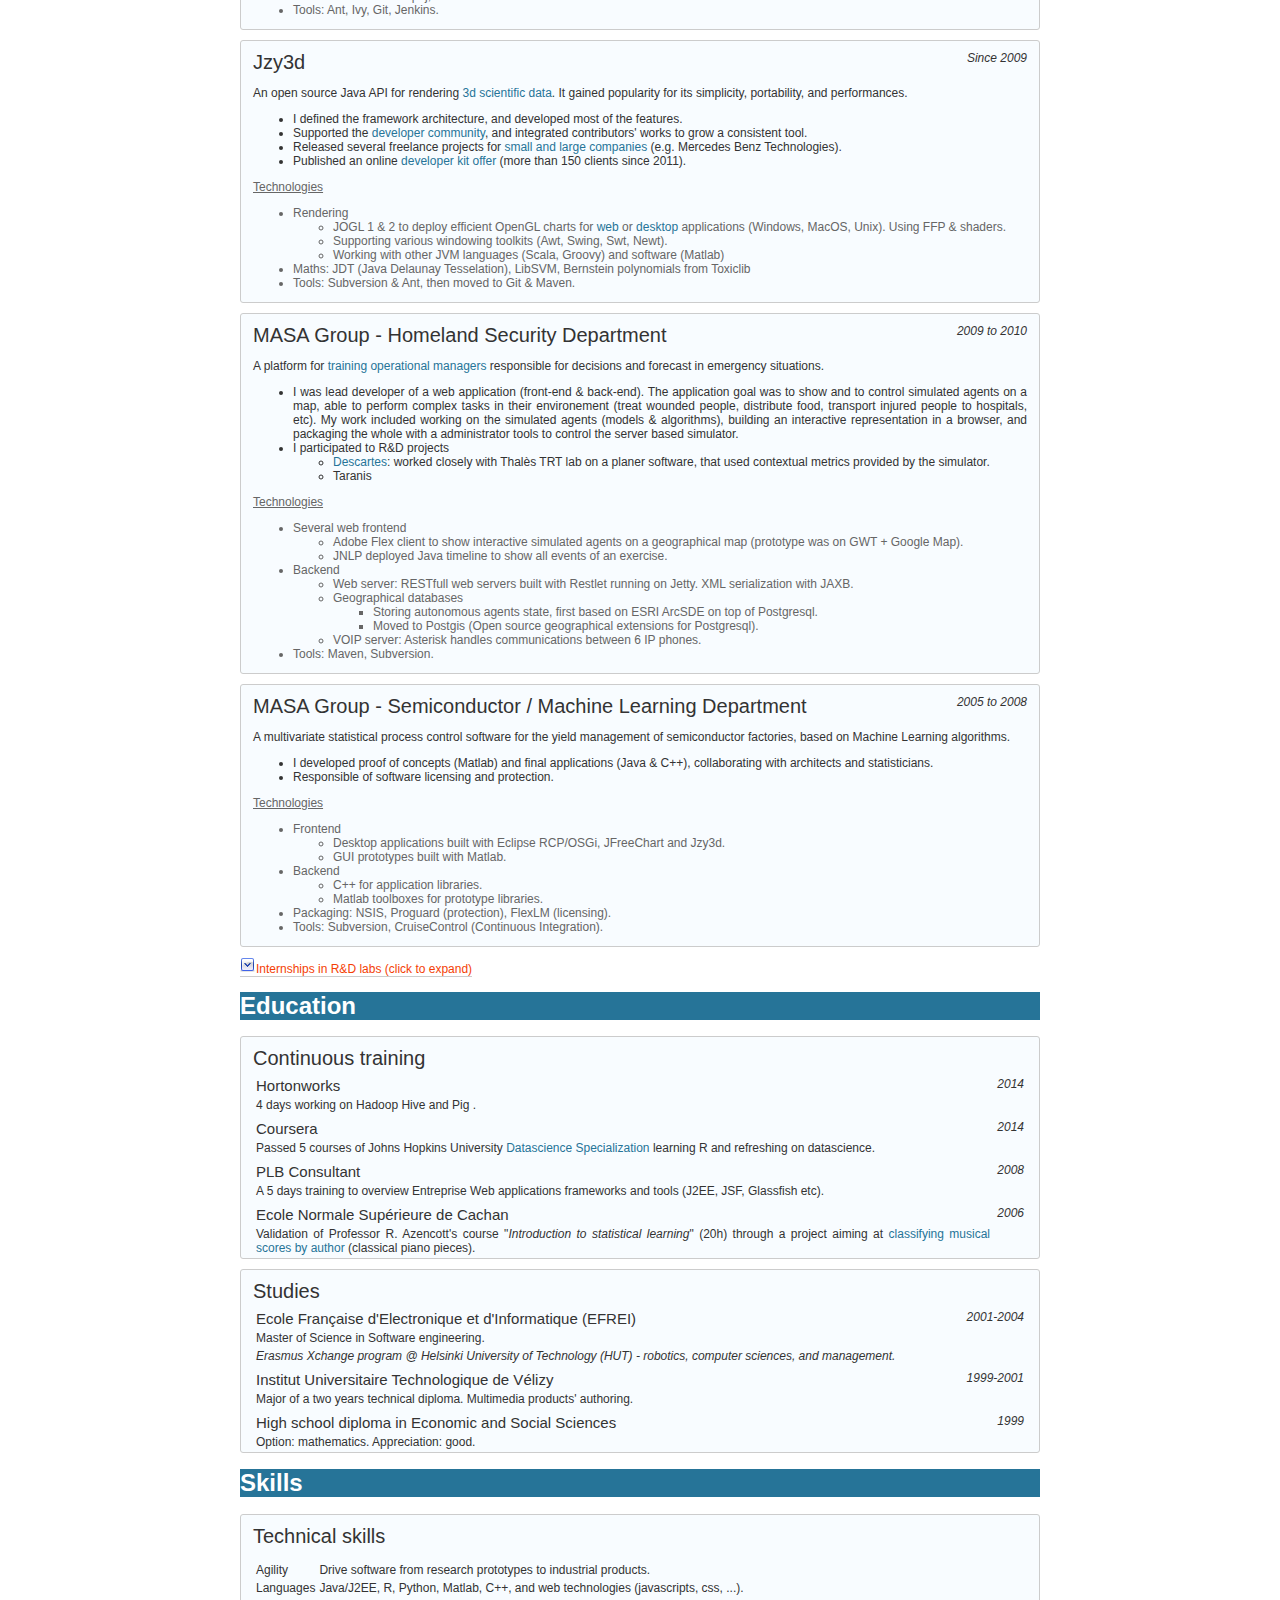
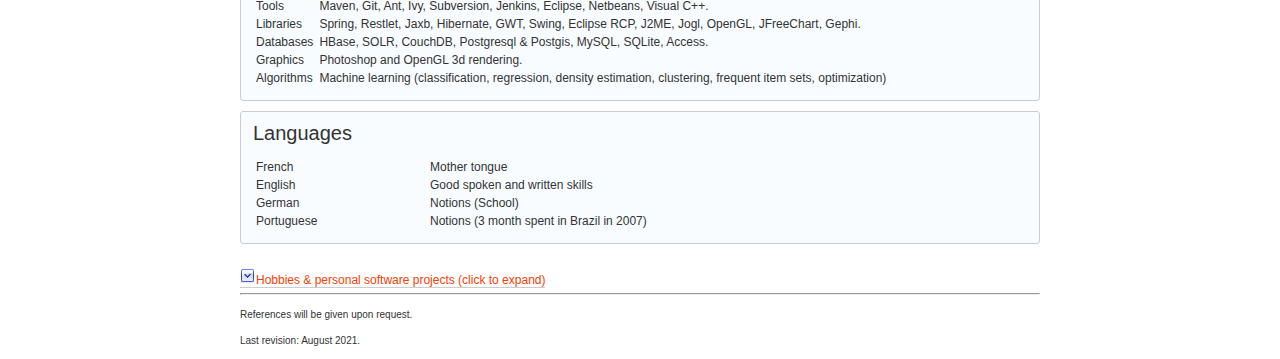
<file: cv/en/details.html>
<!DOCTYPE HTML PUBLIC "-//W3C//DTD XHTML 1.0 Strict//EN" "http://www.w3.org/TR/xhtml1/DTD/xhtml1-strict.dtd">
<html xmlns="http://www.w3.org/1999/xhtml">
<head>
    <meta http-equiv="X-UA-Compatible" content="IE=9"/>
    <meta http-equiv="Content-Type" content="text/html; charset=UTF-8"/>

    <title>Curriculum Vitae - Martin Pernollet - Software engineer</title>

    <link rel="stylesheet" type="text/css" href="layout.css"/>
    <link rel="stylesheet" type="text/css" href="toggle.css"/>
    <script type="text/javascript" src="//ajax.googleapis.com/ajax/libs/jquery/1.9.1/jquery.min.js"></script>
    <script type="text/javascript" src="toggle.js"></script>

    <link rel="icon" href="martin-octo.jpeg">
</head>

<body><div class="pagelayout">

<!--______________________________________-->
<!--             CV header                -->

<table width="100%" border="0">
<tr>
	<td class="headerphoto">
    <img src="martin-octo.jpeg" alt="Imagine me, smiling" width="100"/>
	</td>
	<td class="headeridentity">
		<table>
		    <tr><td>Martin Pernollet</td></tr>
		    <tr><td><small>martin [dot] pernollet [at] protonmail [dot] com<small></td></tr>
		    <tr><td><small>40 years old (March, 20th 1980)</td></tr>
		    <tr><td><small>Paris, France</td></tr>
		</table>
	</td>
    <td align="right" valign="top">
        <table border="0" class="headerbaseline">
            <!-- headline & objectives -->
            <tr><td align="right">
                <div class="headertitlemain">
                    Software Engineering Manager
                </div>
                <div class="headertitlesecond">
                    Small & big data services<br>
                    Data analysis &#38; Visualization
                </div>
            </td></tr>

            <!-- links
            <tr><td align="right" valign="bottom">
                <table>
                    <tr>
                        <td><a href="files/Curriculum%20Vitae%20-%20Martin%20Pernollet.pdf"><img src="images/pdf.png" title="The 1-page version in PDF format" class="imagelink" alt="The 1-page version in PDF format"/></a></td>
                        <td><a href="files/Curriculum%20Vitae%20-%20Martin%20Pernollet.docx"><img src="images/docx.png" title="The 1-page version in DOCX format" class="imagelink" alt="The 1-page version in DOCX format"/></a></td>
                    </tr>
                </table>
            </td></tr>-->
        </table>
    </td>
</tr>
</table>

<!--______________________________________-->

<h1>Experience</h1>

<div class="box">
    <div>
        <div class="right period">2016 to 2021</div>
        <div class="left company">BioSerenity</div>
    </div>
    <p>
I spent 5 years building <a href="https://www.bioserenity.com/en/landing-services/">BioSerenity</a>'s Cloud solution for recording, analyzing and visualizing health data (EEG, ECG, etc)
acquired by smart wearables : <a href="https://www.bioserenity.com/en/neuro/">caps</a> for recording brain disorder and <a href="https://www.bioserenity.com/en/cardiology/">t-shirts</a> for cardiac diseases,
equipped with an IOT device, controlled by a mobile application. Our product allow doctors to monitor and diagnose patient remotely in near real time, with the help of algorithms helping to analyse multiple days of multi-channel medical data.
</p>
<p>
I grew a team from 4 to 20 developers building robust and secured solutions validating several regulatory requirements on the french
and american markets.
</p>
The 5 pilars of my activity were
<ul>
<li><b>Architecture</b> of 15 micro-services, based on AWS and HDS based infrastructure, using a state of the art software factory.
<li><b>Management</b> of a 20 peoples team (web developers, data engineers, QAs and system administrators), recruitement, thinking and evolving the organisation of the company.
<li><b>Documentation</b> of ISO 62304 medical software being part of an ISO 13485 medical device, CE Marked, FDA approved, claiming feature validated by ISO 60601-2-47 (among others).
<li><b>Planning</b> of multiple products releases in coordination with other technical teams (firmware, hardware, mobile, etc), mixing agile and V cycle.
<li><b>Financial</b> reponsability of 1.2M€ budget for human resources and 600k€ for platforms & contractors.
</ul>

<p class="techno">
  Keywords : Jira, Gitlab, Jenkins, Nexus; Java Spring Boot, Angular, Ansible, Terraform, Postgresql, Mongodb, Kafka, RabbitMQ
</p>

</div>

<div class="box">
    <div>
        <div class="right period">2013 to 2016</div>
        <div class="left company">OCTO Technology</div>
    </div>
    <p>
      Working in the BigData / Analytics departement, I help my clients improving their information system by building better software factories with agility.
    </p>
    <p>
      <style>
      #thumbnails {width:100%; margin-top:10px; padding-left:2%; /*border-bottom:2px solid red; */padding-bottom:20px;}

      /*#thumbnails li {position:relative;
      float:left;display:inline; width:24%;
      text-align:center; margin-bottom:20px;}*/
      </style>

      <table class="missions" border="0">
        <tr>
            <td width="100" class="mission_logo_cell"><img src="images/sg.gif"  class="mission_logo"/></td>
            <td class="mission_desc">
              <ul id="thumbnails">
                <li>Building data services with search capabilities over various existing data sources.
                <li>APIs on various distributed storages built with Hadoop, HBase, SOLR, Hive, Spark and Spring.
              </ul>
            </td>
            <td width="120" class="period top">2015 [10 months]</td>
        </tr>
        <tr>
            <td class="mission_logo_cell"><img src="images/canal.png"  class="mission_logo"/></td>
            <td class="mission_desc">
              <ul id="thumbnails">
                <li>VOD Catalog content Editor for Canal+ Overseas distribution of streaming video.</li>
                <li>Microservice architecture using NodeJS, AngularJS and CouchDB.</li>
                <li>Functional tests with Fitnesse and Ruby.</li>
              </ul>
            </td>
            <td class="period top">2014 [6 months]</td>
        </tr>
        <tr>
            <td class="mission_logo_cell"><img src="images/attijari.png"  class="mission_logo"/></td>
            <td class="mission_desc">
              <ul id="thumbnails">
                <li>Enterprise & Personnal eBanking portals.</li>
                <li>J2EE, Spring, Oracle, Websphere.</li>
              </ul>
            </td>
            <td class="period top">2014 [6 months]</td>
        </tr>
        <tr>
            <td class="mission_logo_cell"><img src="images/corsair.png" class="mission_logo"/></td>
            <td class="mission_desc">
              <ul id="thumbnails">
                <li>Third party services management platform.
                <li>J2EE, Vaadin, Lucene.</li>
              </ul>
            </td>
            <td class="period top">2013 [4 months]</td>
        </tr>
      </table>

    </p>

    <p>
      Other areas of work
      <ul>
        <li>Hortonworks Hadoop Trainer for <a href="http://www.octo.academy/fr/f/1-analyse-de-donnees-pour-hadoop-2-x-hortonworks-avec-pig-hive">OCTO Academy</a>
        <li>Part time research on a <a href="https://github.com/vocobox/vocobox">music information retrieval software</a>.
      </ul>
    </p>


    <p class="techno">
      Keywords : Polyglot developer, Agile, Continuous delivery, Machine Learning, Big Data
    </p>

</div>

<!-- ___ -->


<div class="box">
    <div>
        <div class="right period">2012 to 2013</div>
        <div class="left company">Nuxeo</div>
    </div>
    <p>
        An open source <a href="http://www.nuxeo.com">Enterprise Content Management platform</a>.
        <ul>
        <li>I participate to the core platform features development.</li>
        <li>Work on clients' projects built on top of the platform.</li>
        </ul>
    </p>
    <p class="techno">
        <div class="techno_header">Technologies</div>
        <ul class="techno">
            <li>Frontend</li>
            <ul>
                <li>Web: Seam, JSF, JS</li>
                <li>Document rendering: Apache POI (Excel & Word document generation), XDocReport.</li>
            </ul>
            <li>Backend: Nuxeo Server & OSGi.</li>
            <li>Tools: Maven, Git, Jenkins, Jira, Selenium.</li>
        </ul>
    </p>
</div>

<!-- ___ -->

<div class="box">
    <div>
        <div class="right period">2010 to 2012</div>
        <div class="left company">Calliandra Networks</div>
    </div>
    <p>
        A startup delivering a software creating <a href="http://files.datagr4m.com/calliandra/en/visualization.php">computer networks documentations</a> in reverse engineering.
        <ul>
        <li>I created the startup, handled legal software protection and brand creation.</li>
        <li>Met several prospects to refine the business model and product roadmap.</li>
        <li>Created a hierarchical graph layout algorithm. Now open sourced as <a href="http://datagr4m.com/node/4">Datagr4m</a>.</li>
        <li>Built software to support networking technologies of several <a href="http://files.datagr4m.com/calliandra/en/data.php">hardware manufacturers</a>.</li>
        </ul>
    </p>
    <p class="techno">
        <div class="techno_header">Technologies</div>
        <ul class="techno">
            <li>Desktop & Web frontends
            <ul>
                <li>GUI built with Java Swing & Miglayout.</li>
                <li>Rendering with Java2d & Jzy3d/JOGL.</li>
                <li>Layouts based on home brew algorithms.</li>
            </ul>
            <li>Datastructures APIs: Jung, Gephi, Guava.</li>
            <li>Backend APIs</li>
            <ul>
                <li>Databases: Hibernate, Neo4j.</li>
                <li>Crawlers: Snmp4j, Jsch.</li>
            </ul>
            <li>Tools: Ant, Ivy, Git, Jenkins.</li>
        </ul>
    </p>
</div>

<!-- ___ -->

<div class="box">
    <div>
        <div class="right period">Since 2009</div>
        <div class="left company">Jzy3d</div>
    </div>
    <p>
        An open source Java API for rendering <a href="http://www.jzy3d.org">3d scientific data</a>. It gained popularity for its simplicity, portability, and performances.
        <ul>
            <li>I defined the framework architecture, and developed most of the features.</li>
            <li>Supported the <a href="https://groups.google.com/forum/#!forum/jzy3d">developer community</a>, and integrated contributors' works to grow a consistent tool.</li>
            <li>Released several freelance projects for <a href="http://www.jzy3d.org/community.php">small and large companies</a> (e.g. Mercedes Benz Technologies).</li>
            <li>Published an online <a href="http://www.jzy3d.org/guide.php">developer kit offer</a>  (more than 150 clients since 2011).</li>
        </ul>
    </p>
    <p class="techno">
        <div class="techno_header">Technologies</div>
        <ul class="techno">
            <li>Rendering
                <ul>
                <li>JOGL 1 & 2 to deploy efficient OpenGL charts for <a href="http://www.jzy3d.org/release/0.9/applet/jzy3d-applet.html">web</a> or <a href="http://www.jzy3d.org/download-0.9.php">desktop</a> applications (Windows, MacOS, Unix). Using FFP &#38; shaders.</li>
                <li>Supporting various windowing toolkits (Awt, Swing, Swt, Newt).
                <li>Working with other JVM languages (Scala, Groovy) and software (Matlab)</li>
                </ul>
            <li>Maths: JDT (Java Delaunay Tesselation), LibSVM, Bernstein polynomials from Toxiclib
            <li>Tools: Subversion & Ant, then moved to Git & Maven.</li>
        </ul>
    </p>
</div>

<!-- ___ -->

<div class="box">
    <div>
        <div class="right period">2009 to 2010</div>
        <div class="left company">MASA Group - Homeland Security Department</div>
    </div>
    <p>
        A platform for <a href="http://www.masagroup.net/products/masa-sword/sword-emergency-preparedness/">training operational managers</a> responsible for decisions and forecast in emergency situations.
        <ul>
            <li>I was lead developer of a web application (front-end &#38; back-end). The application goal was to show and to control simulated agents on a map, able to perform complex tasks in their environement (treat wounded people, distribute food, transport injured people to hospitals, etc). My work included working on the simulated agents (models & algorithms), building an interactive representation in a browser, and packaging the whole with a administrator tools to control the server based simulator.</li>
            <li>I participated to R&#38;D projects
            <ul>
                <li><a href="http://www.systematic-paris-region.org/en/projets/descartes">Descartes</a>: worked closely with Thalès TRT lab on a planer software, that used contextual metrics provided by the simulator.</li>
                <li>Taranis</li>
            </ul>
        </ul>
    </p>
    <p class="techno">
        <div class="techno_header">Technologies</div>
        <ul class="techno">
            <li>Several web frontend</li>
            <ul>
                <li>Adobe Flex client to show interactive simulated agents on a geographical map (prototype was on GWT + Google Map).</li>
                <li>JNLP deployed Java timeline to show all events of an exercise.
            </ul>
            <li>Backend</li>
            <ul>
                <li>Web server: RESTfull web servers built with Restlet running on Jetty. XML serialization with JAXB.</li>
                <li>Geographical databases
                <ul>
                    <li>Storing autonomous agents state, first based on ESRI ArcSDE on top of Postgresql.</li>
                    <li>Moved to Postgis (Open source geographical extensions for Postgresql).</li>
                </ul>
                <li>VOIP server: Asterisk handles communications between 6 IP phones.</li>
            </ul>
            <li>Tools: Maven, Subversion.</li>
        </ul>
    </p>
</div>

<!-- ___ -->

<div class="box">
    <div>
        <div class="right period">2005 to 2008</div>
        <div class="left company">MASA Group - Semiconductor / Machine Learning Department</div>
    </div>
    <p>
        A multivariate statistical process control software for the yield management of semiconductor factories, based on Machine Learning algorithms.
        <ul>
            <li>I developed proof of concepts (Matlab) and final applications (Java &#38; C++), collaborating with architects and statisticians.</li>
            <li>Responsible of software licensing and protection.</li>
        </ul>
    </p>
    <p class="techno">
        <div class="techno_header">Technologies</div>
        <ul class="techno">
            <li>Frontend</li>
            <ul>
                <li>Desktop applications built with Eclipse RCP/OSGi, JFreeChart and Jzy3d.</li>
                <li>GUI prototypes built with Matlab.</li>
            </ul>
            <li>Backend</li>
            <ul>
                <li>C++ for application libraries.</li>
                <li>Matlab toolboxes for prototype libraries.</li>
            </ul>
            <li>Packaging: NSIS, Proguard (protection), FlexLM (licensing).</li>
            <li>Tools: Subversion, CruiseControl (Continuous Integration).</li>
        </ul>
    </p>
</div>


<!--______________________________________-->
<!--             Internships              -->

<toggleinternshipsbutton></toggleinternshipsbutton>

<div class="toggleIntershipsPanel">
    <div class="box">
        <div>
            <div class="right period">2004 (7 months internship)</div>
            <div class="left company">Institut National de Recherche en Informatique et en Automatique</div>
        </div>
        <p>
            Development of Consensus, a web based application dedicated to the distribution of employees in a workspace.
            The goal was to solve the following optimization problem: redistribute buildings and rooms to research teams, while considering different (and sometime contradictory) user preferences, such as inter-team distance, intra-team widespreading, etc.
        </p>
        <p class="techno">
            Technologies: C++, Genetic algorithms
        </p>
    </div>
    <!-- ___ -->
    <div class="box">
        <div>
            <div class="right period">2003 (4 months internship)</div>
            <div class="left company">Laboratoire de Robotique de Vélizy (LRV)</div>
        </div>
        <p>
        Research work on an image recognition solution for Sony's dog-like robot AIBO. This work led me to present the paper <a href="files/projects/ChaosMemories.pdf">Chaotic based associative memories for pattern recognition</a> (M.Pernollet &#38; L.Laval) at the <i>International Symposium on Robotics 2004</i>.
        </p>
        <p class="techno">
            Technologies: Matlab, Neural networks
        </p>
    </div>
    <!-- ___ -->
    <div class="box">
        <div>
            <div class="right period">2001-2003</div>
            <div class="left company">Student jobs</div>
        </div>
        <ul>
        <li>Photoshop, Flash, and Excel teacher for the employees of several different companies.</li>
        <li>Development of an Access database for Peugeot-Citroën, used to classify and follow the production of mechanical pieces.</li>
        <li>Webmaster for www.ippconsultants.com, www.euroser.fr, and www.m4s.com websites.</li>
        </ul>
        <p class="techno">
            Technologies: HTML, PHP, Adobe Flash, Adobe Photoshop
        </p>
    </div>

    <div class="box">
        <div>
            <div class="right period">2001 (4 months internship)</div>
            <div class="left company">PTV Online</div>
        </div>
        <p>
        I developed the geographical business directory of www.vialys.fr, a GoogleMap-like tool to search for Point of Interest near a given address. This gave me a good experience of geocoding based tools.
        I started this internship after a 7 month student job (10 hours per week).
        </p>
        <p class="techno">
            Technologies: HTML, ASP, Visual Basic
        </p>
    </div>
</div><!--End toggable internships-->

<!--______________________________________-->
<h1>Education</h1>

<div class="box">
    <div class="company">Continuous training</div>
    <table width="100%">
        <tr><td class="school">Hortonworks</td><td class="schoolperiod widthThirtyPx">2014</td></tr>
        <tr><td>4 days working on Hadoop  Hive and Pig .</td><td></td></tr>

        <tr><td class="school">Coursera</td><td class="schoolperiod widthThirtyPx">2014</td></tr>
        <tr><td>Passed 5 courses of Johns Hopkins University <a href="https://www.coursera.org/specialization/jhudatascience/1">Datascience Specialization</a> learning R and refreshing on datascience.</td><td></td></tr>

        <tr><td class="school">PLB Consultant</td><td class="schoolperiod widthThirtyPx">2008</td></tr>
        <tr><td>A 5 days training to overview Entreprise Web applications frameworks and tools (J2EE, JSF, Glassfish etc).</td><td></td></tr>

        <tr><td class="school">Ecole Normale Supérieure de Cachan</td><td class="schoolperiod">2006</td></tr>
        <tr><td>Validation of Professor R. Azencott's course "<i>Introduction to statistical learning</i>" (20h) through a project aiming at <a href="files/projects/classif_music_martin_pernollet.pdf">classifying musical scores by author</a> (classical piano pieces).</td><td></td></tr>
    </table>
</div>

<div class="box">
    <div class="company">Studies</div>
    <table width="100%">

        <tr><td class="school">Ecole Française d'Electronique et d'Informatique (EFREI)</td><td class="schoolperiod">2001-2004</td></tr>
        <tr><td>Master of Science in Software engineering.</td><td></td></tr>
        <tr><td><i>Erasmus Xchange program @ Helsinki University of Technology (HUT) - robotics, computer sciences, and management.</i></td><td></td></tr>

        <tr><td class="school">Institut Universitaire Technologique de Vélizy</td><td class="schoolperiod">1999-2001</td></tr>
        <tr><td>Major of a two years technical diploma. Multimedia products' authoring.</td><td></td></tr>

        <tr><td class="school">High school diploma in Economic and Social Sciences</td><td class="schoolperiod">1999</td></tr>
        <tr><td>Option: mathematics. Appreciation: good.</td><td></td></tr>
    </table>
</div>

<!--______________________________________-->
<h1>Skills</h1>
<div class="box">
  <div class="company">Technical skills</div>
  <p>
    <table>
<!--      <tr><td class="widthHundredSeventyPx">Design and develop</td><td>Web and desktop applications.</td></tr>-->
      <tr><td>Agility</td><td> Drive software from research prototypes to industrial products.</td></tr>
      <tr><td>Languages</td><td> Java/J2EE, R, Python, Matlab, C++, and web technologies (javascripts, css, ...).</td></tr>
      <tr><td>Tools</td><td> Maven, Git, Ant, Ivy, Subversion, Jenkins, Eclipse, Netbeans, Visual C++.</td></tr>
      <tr><td>Libraries</td><td> Spring, Restlet, Jaxb, Hibernate, GWT, Swing, Eclipse RCP, J2ME, Jogl, OpenGL, JFreeChart, Gephi.</td></tr>
      <tr><td>Databases</td><td> HBase, SOLR, CouchDB, Postgresql &#38; Postgis, MySQL, SQLite, Access. </td></tr>
      <tr><td>Graphics</td><td> Photoshop and OpenGL 3d rendering.</td></tr>
      <tr><td>Algorithms</td><td> Machine learning (classification, regression, density estimation, clustering, frequent item sets, optimization)</td></tr>
    </table>
  </p>
</div>

<div class="box">
  <div class="company">Languages</div>
    <p>
      <table>
        <tr><td class="widthHundredSeventyPx">French</td><td>Mother tongue</td></tr>
        <tr><td>English</td><td>Good spoken and written skills</td></tr>
        <tr><td>German</td><td>Notions (School)</td></tr>
        <tr><td>Portuguese</td><td>Notions (3 month spent in Brazil in 2007)</td></tr>
      </table>
  </p>
</div>

<!--______________________________________-->
<br/>
<togglehobbiesbutton></togglehobbiesbutton>

<div class="toggleHobbiesPanel">


<!--______________________________________-->

<h1>Hobbies</h1>

<table>
<tr><td class="widthHundredSeventyPx">Music</td><td><a href="https://soundcloud.com/martin-pernollet/cdream">Playing and composing music</a>. Various musical bands (1995-2005).</td></tr>
<tr><td>Software</td><td>Exploring algorithms and possible new kind of applications.</td></tr>
<tr><td>Sport</td><td>Jogging, swimming.</td></tr>
<tr><td>Travels</td><td>Brazil, Urugway, Portugal, United States, England, Finland, Spain, Denmark, Russia, Croatia, Greece, Estonia, etc.</td></tr>
<tr><td>Economy</td><td>Investment club from 2007 to 2011.</td></tr>
</table>

<!--______________________________________-->

<h1>Personal software projects</h1>
<table>
<tr>
    <td class="widthHundredSeventyPx">Generative music</td>
    <td>A musical game based on a geospatial multitrack mixer.</td>
    <td class="widthThirtyPx date">1999-2001</td>
</tr>
<tr>
    <td>Autonomous robotic</td>
    <td>Development of the software part of an autonomous robot for unknown building exploration (in an international student team).</td>
    <td class="date">2003</td>
</tr>
<tr>
    <td>Controled robotic</td>
    <td>Handling of a processor controlled gantry. Implementation of basic interactions between motors and sensors. Development of a serial interface between the 68HC11 Motorola processor and a computer, for graphical control.</td>
    <td class="date">2003</td>
</tr>
<tr>
    <td>Collective robotic</td>
    <td>Java simulation of a <a href="files/projects/fuzzy_robots.pdf">virutal robot community</a> aiming at cleaning a surface. A genetic algorithm applied to a set fuzzy logic rules empower the overall system to exibit an adapted behaviour to a changing environment.</td>
    <td class="date">2004</td>
</tr>
<tr>
    <td>Musical information retrieval</td>
    <td>Research on an algorithm allowing learning and classifying scores of classical piano pieces. <a href="files/projects/classif_music_martin_pernollet.pdf">French report available.</a></td>
    <td class="date">2006</td>
</tr>
<tr>
    <td>Text classification</td>
    <td>A <a href="files/projects/cash_text_classifier.pdf">text classification tool</a> used for sorting home expenses, and to classify new incoming expenses according to trained model.</td>
    <td class="date">2007</td>
</tr>
<tr>
    <td>Mobile applications</td>
    <td><a href="http://we-cash-mobile.blogspot.com/2008/12/wecash.html">WeCash</a>, a free Java (J2ME) mobile application for sharing expenses with friends.</td>
    <td class="date">2008</td>
</tr>
<tr>
    <td>Data visualization</td>
    <td>Project leader and group moderator of <a href="http://www.jzy3d.org">Jzy3d</a>, a 3d ploting library for java applications.</td>
    <td class="date">Since 2009</td>
</tr>
<tr>
    <td>Voice controller for MIDI instruments</td>
    <td><a href="https://github.com/vocobox/vocobox">Vocobox</a> is an attempt to let a singer control a synthetizer using its voice note and expression. </td>
    <td class="date">Since 2014</td>
</tr>
</table>

</div> <!--end toggable hobbies panel-->
<!--______________________________________-->
<hr/>
<p><small>References will be given upon request.</small></p>
<p><small>Last revision: August 2021.</small></p>

<!--______________________________________-->

<script type="text/javascript">
var gaJsHost = (("https:" == document.location.protocol) ? "https://ssl." : "http://www.");
document.write(unescape("%3Cscript src='" + gaJsHost + "google-analytics.com/ga.js' type='text/javascript'%3E%3C/script%3E"));
</script>
<script type="text/javascript">
try {
var pageTracker = _gat._getTracker("UA-6593556-3");
pageTracker._trackPageview();
} catch(err) {}</script>

<!--______________________________________-->
</div> <!-- end page layout -->
</body>
</html>
</file>
<file: cv/en/layout.css>
/*------------------------*/
/*  General page layout   */

.pagelayout{
    width:800px;
    margin:0 auto;
}
body {
	font-family: Arial, Verdana, sans-serif;
	font-size: 12px;
	color: #333;
	background-color: white;
	margin: 10px;
	text-align: justify;
}

/*------------------------*/
/* Override HTML defaults */

/* Headers style */
h1 {
	color: #ffffff;
	background-color: #267498;
}

/* Links style */
A:active { text-decoration: none; color:#267498; }
A:visited { text-decoration: none; color:#267498; }
A:link { text-decoration: none; color:#267498; }
A:hover { text-decoration: underline; text-decoration: bold; color:#888888; }

/*------------------------*/
/*   CV Header layout     */

.headerphoto {
    width: 75px;
    vertical-align: center;
}
.headeridentity {
    vertical-align: top;
}

.headerbaseline {
    height: 100%;
    vertical-align: top;
}

.headertitlemain {
    font-size: 20px;
}

.headertitlesecond {
    font-size: 15px;
}

.objective {
    color: #f43e06;
    font-style: italic;
}

.linkList {
    height:32;
    text-align: right;
    vertical-align: bottom;
}


/* Clickable image (IE) */
.imagelink{
    border-width:0;
}

/*------------------------*/
/*   CV Boxes layout      */
.box {
    background-color: #f8fcff;
    //background-color: rgba(255, 255, 255, 0.9);
    border: 1px solid #ccc;
    border-radius: 3px;
    padding: 0em 1em;
    margin: 10px auto;
}

/* Left & right items of a row */
.left {
    overflow: hidden;
}
.right {
    float: right;
}
.top {
  vertical-align: top;
}


/* Layout of Experience boxes */
.company {
    padding-top: 10px;
    font-size: 20px;
    font-style: bold;
}
.period {
    padding-top: 10px;
    text-align: right;
    font-style: italic;
}
.techno {
    color:#666666;
}

.techno_header {
    color:#666666;
    text-decoration: underline;
}

/* Layout of Education boxes */
.school {
    padding-top: 5px;
    font-size: 15px;
    font-style: bold;
}
.schoolperiod {
    padding-top: 5px;
    text-align: right;
    font-style: italic;
    vertical-align: text-bottom;
}
.schooldescription {
    padding-top: 0px;
    text-align: justify;
}

.missions{
    table-layout: fixed;
    width: 100%;

/*    border: 1px solid #ccc;
    border-radius: 3px;*/

    border-spacing: 25px 10px;
}

.mission_logo_cell{
  /*display:table-cell; */
  vertical-align:middle; text-align:center
}

.mission_logo{
  width: 80px;
}

.mission_name{
  text-align: center;
}

.mission_desc{
  text-align: justify;
  vertical-align: text-top;
}




/* Layout of Personal projects */
.date {
    text-align: right;
    font-style: italic;
}

/* Other layouts */
.showBorder{
    border: 1px solid red
}

/* A special table with no margin/padding*/
.structureTable{
    margin: 0px 0px 0px 0px;
    padding: 0px 0px 0px 0px; // space between border and content
}

.widthHundredSeventyPx{
    width: 170px;
}
.widthSixtyPx{
    width: 60px;
}
.widthThirtyPx{
    width: 30px;
}
.widthSixtyPercent{
    width: 60%;
}
</file>
<file: cv/en/toggle.css>
.toggleIntershipsPanel, .toggleHobbiesPanel {
    margin:5px 0;
    display:none;
}

toggleinternshipsbutton, togglehobbiesbutton {
	border-bottom:1px solid #ccc;
	position:relative;
	cursor:pointer;
    color: #f43e06;
}

.orange{
    color: #f43e06;
}

.orange a{
    color: #f43e06;
	text-decoration:underline;
}
</file>
<file: cv/fr/layout.css>
/*------------------------*/
/*  General page layout   */

.pagelayout{
    width:800px;
    margin:0 auto;
}
body {
	font-family: Arial, Verdana, sans-serif;
	font-size: 12px;
	color: #333;
	background-color: white;
	margin: 10px;
	text-align: justify;
}

/*------------------------*/
/* Override HTML defaults */

/* Headers style */
h1 {
	color: #ffffff;
	background-color: #267498;
}

/* Links style */
A:active { text-decoration: none; color:#267498; }
A:visited { text-decoration: none; color:#267498; }
A:link { text-decoration: none; color:#267498; }
A:hover { text-decoration: underline; text-decoration: bold; color:#888888; }

/*------------------------*/
/*   CV Header layout     */

.headerphoto {
    width: 75px;
    vertical-align: center;
}
.headeridentity {
    vertical-align: bottom;
}

.headerbaseline {
    height: 100%;
    vertical-align: top;
}

.headertitlemain {
    font-size: 20px;
}

.headertitlesecond {
    font-size: 16px;
}

.objective {
    color: #f43e06;
    font-style: italic;
}

.linkList {
    height:32;
    text-align: right;
    vertical-align: bottom;
}


/* Clickable image (IE) */
.imagelink{
    border-width:0;
}

/*------------------------*/
/*   CV Boxes layout      */
.box {
    background-color: #f8fcff;
    //background-color: rgba(255, 255, 255, 0.9);
    border: 1px solid #ccc;
    border-radius: 3px;
    padding: 0em 1em;
    margin: 10px auto;
}

/* Left & right items of a row */
.left {
    overflow: hidden;
}
.right {
    float: right;
}

/* Layout of Experience boxes */
.company {
    padding-top: 10px;
    font-size: 20px;
    font-style: bold;
}
.period {
    padding-top: 10px;
    text-align: right;
    font-style: italic;
}
.techno {
    color:#666666;
}

/* Layout of Education boxes */ 
.school {
    padding-top: 5px;
    font-size: 15px;
    font-style: bold;
}
.schoolperiod {
    padding-top: 5px;
    text-align: right;
    font-style: italic;
    vertical-align: text-bottom;
}
.schooldescription {
    padding-top: 0px;
    text-align: justify;
}

/* Layout of Personal projects */
.date {
    text-align: right;
    font-style: italic;
}

/* Other layouts */
.showBorder{
    border: 1px solid red
}

/* A special table with no margin/padding*/
.structureTable{
    margin: 0px 0px 0px 0px;
    padding: 0px 0px 0px 0px; // space between border and content
}

.widthHundredSeventyPx{
    width: 170px;
}
.widthSixtyPx{
    width: 60px;
}
.widthThirtyPx{
    width: 30px;
}
.widthSixtyPercent{
    width: 60%;
}
</file>
<file: cv/fr/toggle.css>
.toggleIntershipsPanel, .toggleHobbiesPanel {
    margin:5px 0;
    display:none;
}

toggleinternshipsbutton, togglehobbiesbutton {
	border-bottom:1px solid #ccc;
	position:relative;
	cursor:pointer;
    color: #f43e06;
}
</file>
